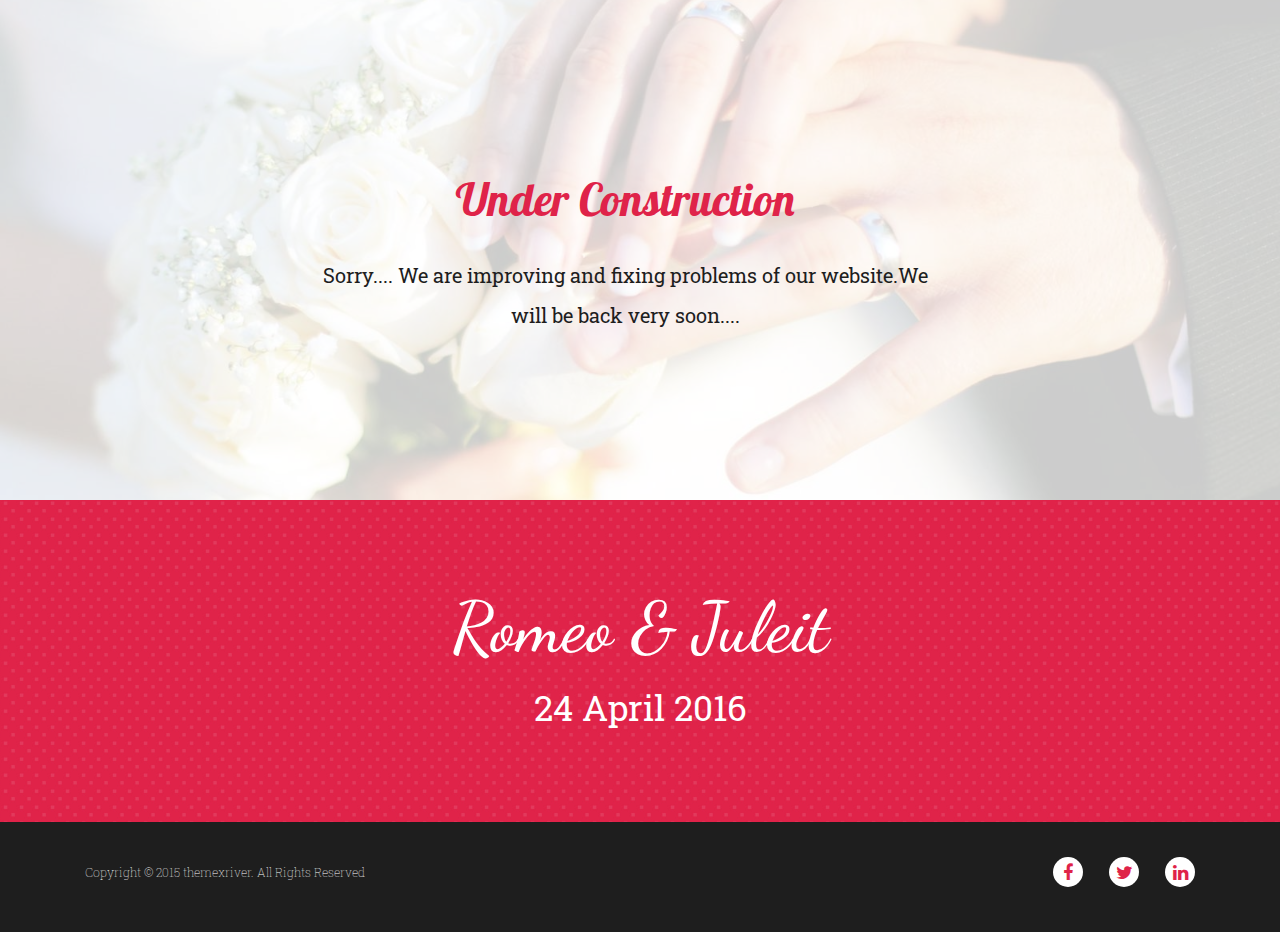
<file: under-construction.html>
<!DOCTYPE html>
<html lang="en">

<!-- Mirrored from html.themexriver.com/true-love/style-1/under-construction.html by HTTrack Website Copier/3.x [XR&CO'2014], Mon, 28 Mar 2022 09:15:03 GMT -->
<head>
    <meta charset="utf-8">
    <meta http-equiv="X-UA-Compatible" content="IE=edge">
    <meta name="viewport" content="width=device-width, initial-scale=1">
    <meta name="description" content="html template">
    <meta name="keyword" content="your keyword goes to here">
    <meta name="author" content="themexriver">
    <title>True-Love-Bootstrap Wedding Template</title>
    <link href="images/favicon.png" rel="icon">
    <link href="font-awesome/css/font-awesome.min.css" rel="stylesheet">
    <link href='https://fonts.googleapis.com/css?family=Lobster' rel='stylesheet' type='text/css'>
    <link href='https://fonts.googleapis.com/css?family=Roboto+Slab:400,300' rel='stylesheet' type='text/css'>
    <link href='https://fonts.googleapis.com/css?family=Dancing+Script:700' rel='stylesheet' type='text/css'>
    <link href="css/bootstrap.min.css" rel="stylesheet">
    <link href="css/under-construction.css" rel="stylesheet">

    <!-- HTML5 shim and Respond.js for IE8 support of HTML5 elements and media queries -->
    <!--[if lt IE 9]>
    <script src="https://oss.maxcdn.com/html5shiv/3.7.2/html5shiv.min.js"></script>
    <script src="https://oss.maxcdn.com/respond/1.4.2/respond.min.js"></script>
    <![endif]-->
</head>

<body id="under-construction">
    <header>
        <div class="banar">
            <div class="overlay"></div>
            <div class="row">
                <div class="col col-sm-6 col-sm-offset-3 banar-title">
                    <h1>Under Construction</h1>
                    <p>Sorry.... We are improving and fixing problems of our website.We will be back very soon....</p>
                </div>
            </div>
        </div>
    </header>  <!-- end of header -->

    <footer>
        <div class="row">
            <h2>Romeo &amp; Juleit</h2>
            <span class="date">24 April 2016 </span>
        </div>

        <div class="row">
            <div class="container">
                <div class="col col-sm-6">
                    <p>Copyright &copy; 2015 themexriver. All Rights Reserved</p>
                </div>
                <div class="col col-sm-6">
                    <ul>
                        <li><a href="#"><i class="fa fa-facebook"></i></a></li>
                        <li><a href="#"><i class="fa fa-twitter"></i></a></li>
                        <li><a href="#"><i class="fa fa-linkedin"></i></a></li>
                    </ul>
                </div>
            </div>
        </div>
    </footer> <!-- end of footer -->

    <script src="js/jquery-1.11.3.min.js"></script>
    <script src="js/bootstrap.min.js"></script>
</body>

<!-- Mirrored from html.themexriver.com/true-love/style-1/under-construction.html by HTTrack Website Copier/3.x [XR&CO'2014], Mon, 28 Mar 2022 09:15:03 GMT -->
</html>
</file>
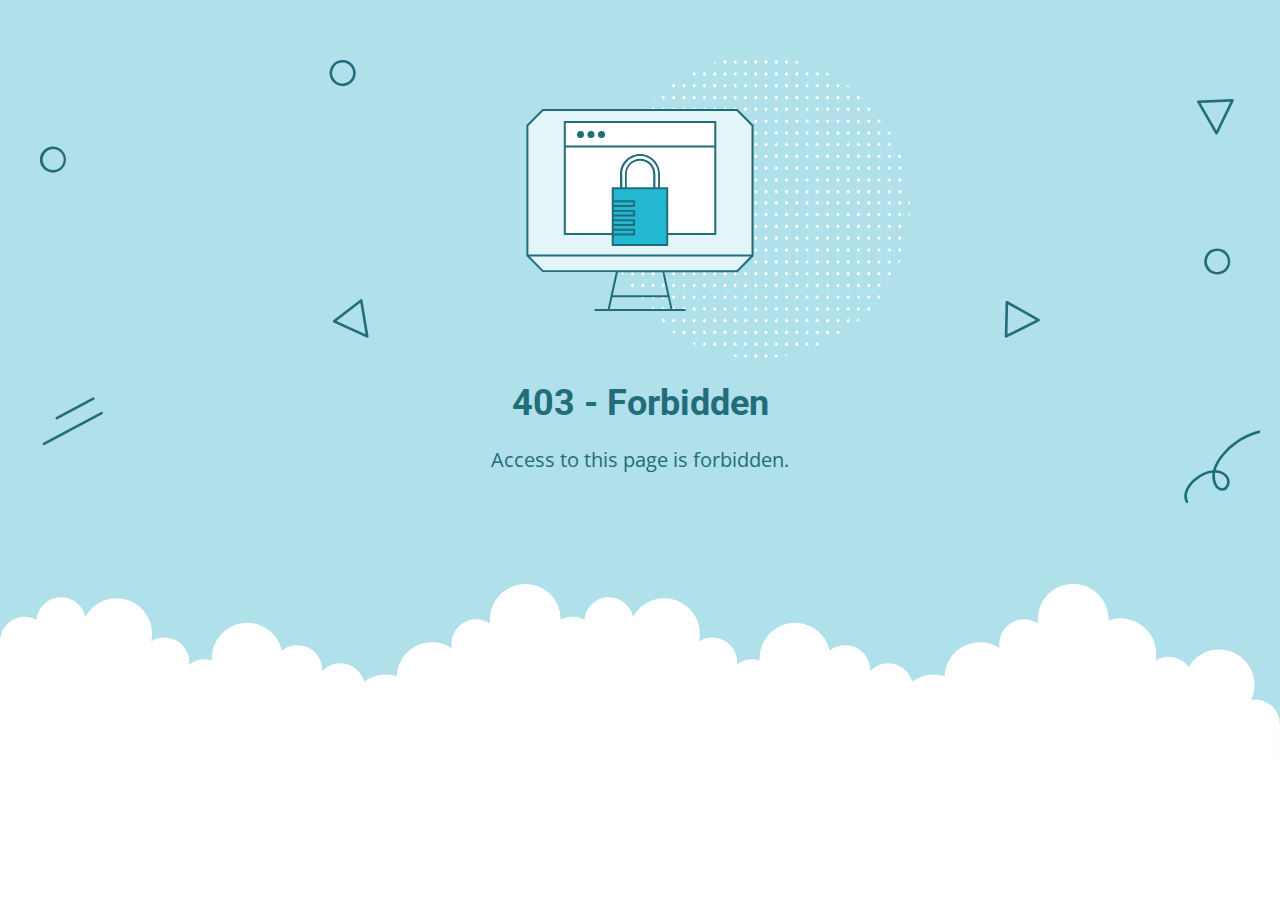
<file: css/AjaxLoader.html>
<!DOCTYPE html>
<html lang="en">
<head>
    <meta charset="utf-8" />
    <meta name="viewport" content="width=device-width, initial-scale=1.0">
    <title>403 - Forbidden</title>
    <link href="https://fonts.googleapis.com/css?family=Open+Sans:400,700%7CRoboto:400,700" rel="stylesheet">
<style>
    * {
        box-sizing: border-box;
        -moz-box-sizing: border-box;
        -webkit-tap-highlight-color: transparent;
    }
    body {
        margin: 0;
        padding: 0;
        height: 100%;
        -webkit-text-size-adjust: 100%;
    }
    .fit-wide {
        position: relative;
        overflow: hidden;
        max-width: 1240px;
        margin: 0 auto;
        padding-top: 60px;
        padding-bottom: 60px;
        padding-left: 20px;
        padding-right: 20px;
    }
    .background-wrap { position: relative; }
    .background-wrap.cloud-blue { background-color: #b0e0e9; }
    .background-wrap.white { background-color: #fff; }
    .title { 
        position: relative; 
        text-align: center;
        margin: 20px auto 10px;
    }
    .title--regular { font-family: 'Roboto', Arial, sans-serif; }
    .title--size-large { font-size: 36px; line-height: 46px; }
    .title--size-semimedium { font-size: 20px; line-height: 28px; }
    .title--weight-normal { font-weight: 400; }
    .title--weight-bold { font-weight: 700; }
    .title--subtitle { 
        padding-bottom: 40px; 
        font-family: 'Open Sans', Arial ,sans-serif; 
        text-align: center;
    }
    .error h1,
    .error p { color: #226d7a; }
    .error--bg__cover {
        position: absolute;
        width: 100%;
    }
    .error--shape__clouds svg {
        display: block;
    }
    .abstract-half-dot--circle {
        z-index: 0;
        position: absolute;
        left: 15em;
        right: 0;
        width: 300px;
        height: 300px;
        margin: 0 auto;
    }
    .icon-graphic {
        z-index: 1;
        position: relative;
        width: 300px;
        height: 300px;
        margin: 0 auto;
    }
    @media screen and (max-width: 767px) {
        .error--bg__cover { display: none; }
        .abstract-half-dot--circle { left: 0; }
    }
</style>
</head>
<body>
    <div id="container">
        <section class="error content background-wrap cloud-blue">
            <div class="fit-wide">
                <div class="error--bg__cover">
                    <svg id="bb70dc41-31d3-430f-a666-fda9b093edf1" data-name="Layer 1" xmlns="http://www.w3.org/2000/svg" viewBox="0 0 948.879 339.018"><title>bg_error_lines</title><path d="M231.605,20a9.971,9.971,0,0,1-7.251-3.106h0A10.012,10.012,0,1,1,231.605,20ZM231.6,2a8,8,0,0,0-5.8,13.507h0A8,8,0,1,0,231.6,2Z" transform="translate(0 -0.005)" fill="#226d7a"/><path d="M10.006,86.2l-.26,0a10.02,10.02,0,1,1,.26,0Zm-.011-18a8.037,8.037,0,1,0,.208,0C10.134,68.2,10.064,68.2,9.995,68.2Z" transform="translate(0 -0.005)" fill="#226d7a"/><path d="M901.007,164.2q-.13,0-.261,0a10.019,10.019,0,1,1,.261,0Zm-.012-18a8,8,0,0,0-5.794,13.511h0a8,8,0,1,0,6-13.508C901.134,146.2,901.064,146.2,901,146.2Z" transform="translate(0 -0.005)" fill="#226d7a"/><path d="M250.416,212.509a1.014,1.014,0,0,1-.417-.091L224.634,200.8a1,1,0,0,1-.191-1.7L245.2,183.2a1,1,0,0,1,1.594.629l4.607,27.517a1,1,0,0,1-.986,1.165Zm-23.437-12.836,22.139,10.141L245.1,185.8Z" transform="translate(0 -0.005)" fill="#226d7a"/><path d="M739.316,212.525a1,1,0,0,1-1-1.021l.571-26.14a1,1,0,0,1,1.487-.851L764.73,198.12a1,1,0,0,1-.038,1.767l-24.926,12.532A1,1,0,0,1,739.316,212.525Zm1.535-25.456-.5,22.817,21.756-10.94Z" transform="translate(0 -0.005)" fill="#226d7a"/><path d="M900.389,57.039a1,1,0,0,1-.866-.5l-14-24.135a1,1,0,0,1,.827-1.5l26.128-.989a1.02,1.02,0,0,1,.875.452,1,1,0,0,1,.064.982L901.289,56.474a1,1,0,0,1-.862.565Zm-12.3-24.2,12.216,21.066L910.9,31.977Z" transform="translate(0 -0.005)" fill="#226d7a"/><path d="M12.87,275.027a1,1,0,0,1-.473-1.882l27.929-14.914A1,1,0,1,1,41.269,260L13.34,274.909A1,1,0,0,1,12.87,275.027Z" transform="translate(0 -0.005)" fill="#226d7a"/><path d="M3.022,294.787A1,1,0,0,1,2.55,292.9L46.7,269.328a1,1,0,0,1,.942,1.764L3.492,294.669A1,1,0,0,1,3.022,294.787Z" transform="translate(0 -0.005)" fill="#226d7a"/><path d="M877.689,339.023a1,1,0,0,1-.883-.529c-3.192-5.987.77-13.269,6.112-17.829,4.788-4.086,9.927-6.423,14.763-6.767,1.568-6.323,5.923-11.65,8.308-14.2,11.746-12.542,27.445-18.876,42.022-16.939a1,1,0,1,1-.264,1.982c-13.92-1.85-28.991,4.25-40.3,16.324-2.183,2.332-6.145,7.152-7.7,12.808.331.016.66.043.987.079,3.41.379,7.617,2.214,9.193,6.228a7.691,7.691,0,0,1-.846,6.881,5.421,5.421,0,0,1-4.372,2.574h-.086c-3.283,0-5.743-3.046-6.731-6.089a16.766,16.766,0,0,1-.613-7.609c-4.252.444-8.785,2.594-13.065,6.246-4.58,3.91-8.3,10.386-5.646,15.367a1,1,0,0,1-.882,1.47Zm21.626-23.164a14.936,14.936,0,0,0,.482,7.073c.744,2.291,2.555,4.725,4.883,4.7a3.488,3.488,0,0,0,2.742-1.687,5.715,5.715,0,0,0,.646-5.038c-1.251-3.185-4.721-4.655-7.551-4.97Q899.921,315.876,899.315,315.859Z" transform="translate(0 -0.005)" fill="#1e6d7a"/></svg>
                </div>
                <div>
                    <div class="abstract-half-dot--circle">
                        <svg id="a57f7293-9654-4013-9c82-7cad22fc3689" data-name="Layer 1" xmlns="http://www.w3.org/2000/svg" viewBox="0 0 300 298.181"><title>circle_dots</title><polygon points="145.742 133.848 147.581 131.734 145.742 129.621 143.904 131.734 145.742 133.848" fill="#fff"/><polygon points="145.742 122.041 147.581 119.928 145.742 117.814 143.904 119.928 145.742 122.041" fill="#fff"/><polygon points="145.742 110.235 147.581 108.122 145.742 106.008 143.904 108.122 145.742 110.235" fill="#fff"/><polygon points="145.742 98.429 147.581 96.316 145.742 94.202 143.904 96.316 145.742 98.429" fill="#fff"/><polygon points="145.742 86.624 147.581 84.51 145.742 82.396 143.904 84.51 145.742 86.624" fill="#fff"/><polygon points="156.015 129.621 154.177 131.734 156.015 133.848 157.854 131.734 156.015 129.621" fill="#fff"/><polygon points="156.015 117.814 154.177 119.928 156.015 122.041 157.854 119.928 156.015 117.814" fill="#fff"/><polygon points="156.015 106.008 154.177 108.122 156.015 110.235 157.854 108.122 156.015 106.008" fill="#fff"/><polygon points="156.015 94.202 154.177 96.316 156.015 98.429 157.854 96.316 156.015 94.202" fill="#fff"/><polygon points="156.015 82.396 154.177 84.51 156.015 86.624 157.854 84.51 156.015 82.396" fill="#fff"/><polygon points="166.288 129.621 164.45 131.734 166.288 133.848 168.13 131.734 166.288 129.621" fill="#fff"/><polygon points="166.288 117.814 164.45 119.928 166.288 122.041 168.13 119.928 166.288 117.814" fill="#fff"/><polygon points="166.288 106.008 164.45 108.122 166.288 110.235 168.13 108.122 166.288 106.008" fill="#fff"/><polygon points="166.288 94.202 164.45 96.316 166.288 98.429 168.13 96.316 166.288 94.202" fill="#fff"/><polygon points="168.128 84.51 166.288 82.396 164.45 84.51 166.288 86.624 168.128 84.51" fill="#fff"/><polygon points="176.563 129.621 174.724 131.734 176.563 133.848 178.401 131.734 176.563 129.621" fill="#fff"/><polygon points="176.563 117.814 174.724 119.928 176.563 122.041 178.401 119.928 176.563 117.814" fill="#fff"/><polygon points="176.563 106.008 174.724 108.122 176.563 110.235 178.401 108.122 176.563 106.008" fill="#fff"/><polygon points="176.563 94.202 174.724 96.316 176.563 98.429 178.401 96.316 176.563 94.202" fill="#fff"/><polygon points="176.563 82.396 174.724 84.51 176.563 86.624 178.401 84.51 176.563 82.396" fill="#fff"/><polygon points="186.835 129.621 184.997 131.734 186.835 133.848 188.674 131.734 186.835 129.621" fill="#fff"/><polygon points="186.835 117.814 184.997 119.928 186.835 122.041 188.674 119.928 186.835 117.814" fill="#fff"/><polygon points="186.835 106.008 184.997 108.122 186.835 110.235 188.674 108.122 186.835 106.008" fill="#fff"/><polygon points="186.835 94.202 184.997 96.316 186.835 98.429 188.674 96.316 186.835 94.202" fill="#fff"/><polygon points="186.835 82.396 184.997 84.51 186.835 86.624 188.674 84.51 186.835 82.396" fill="#fff"/><polygon points="197.11 129.621 195.268 131.734 197.11 133.848 198.948 131.734 197.11 129.621" fill="#fff"/><polygon points="197.11 117.814 195.268 119.928 197.11 122.041 198.948 119.928 197.11 117.814" fill="#fff"/><polygon points="197.11 106.008 195.268 108.122 197.11 110.235 198.948 108.122 197.11 106.008" fill="#fff"/><polygon points="197.11 94.202 195.268 96.316 197.11 98.429 198.948 96.316 197.11 94.202" fill="#fff"/><polygon points="197.11 82.396 195.27 84.51 197.11 86.624 198.948 84.51 197.11 82.396" fill="#fff"/><polygon points="207.383 129.621 205.545 131.734 207.383 133.848 209.221 131.734 207.383 129.621" fill="#fff"/><polygon points="207.383 117.814 205.545 119.928 207.383 122.041 209.221 119.928 207.383 117.814" fill="#fff"/><polygon points="207.383 106.008 205.545 108.122 207.383 110.235 209.221 108.122 207.383 106.008" fill="#fff"/><polygon points="207.383 94.202 205.545 96.316 207.383 98.429 209.221 96.316 207.383 94.202" fill="#fff"/><polygon points="207.383 82.396 205.545 84.51 207.383 86.624 209.221 84.51 207.383 82.396" fill="#fff"/><polygon points="217.656 129.621 215.817 131.734 217.656 133.848 219.497 131.734 217.656 129.621" fill="#fff"/><polygon points="217.656 117.814 215.817 119.928 217.656 122.041 219.497 119.928 217.656 117.814" fill="#fff"/><polygon points="217.656 106.008 215.817 108.122 217.656 110.235 219.497 108.122 217.656 106.008" fill="#fff"/><polygon points="217.656 94.202 215.817 96.316 217.656 98.429 219.497 96.316 217.656 94.202" fill="#fff"/><polygon points="219.496 84.51 217.656 82.396 215.817 84.51 217.656 86.624 219.496 84.51" fill="#fff"/><polygon points="227.93 129.621 226.092 131.734 227.93 133.848 229.769 131.734 227.93 129.621" fill="#fff"/><polygon points="227.93 117.814 226.092 119.928 227.93 122.041 229.769 119.928 227.93 117.814" fill="#fff"/><polygon points="227.93 106.008 226.092 108.122 227.93 110.235 229.769 108.122 227.93 106.008" fill="#fff"/><polygon points="227.93 94.202 226.092 96.316 227.93 98.429 229.769 96.316 227.93 94.202" fill="#fff"/><polygon points="227.93 82.396 226.092 84.51 227.93 86.624 229.769 84.51 227.93 82.396" fill="#fff"/><polygon points="238.203 129.621 236.365 131.734 238.203 133.848 240.042 131.734 238.203 129.621" fill="#fff"/><polygon points="238.203 117.814 236.365 119.928 238.203 122.041 240.042 119.928 238.203 117.814" fill="#fff"/><polygon points="238.203 106.008 236.365 108.122 238.203 110.235 240.042 108.122 238.203 106.008" fill="#fff"/><polygon points="238.203 94.202 236.365 96.316 238.203 98.429 240.042 96.316 238.203 94.202" fill="#fff"/><polygon points="238.203 82.396 236.365 84.51 238.203 86.624 240.042 84.51 238.203 82.396" fill="#fff"/><polygon points="248.478 133.848 250.316 131.734 248.478 129.621 246.636 131.734 248.478 133.848" fill="#fff"/><polygon points="248.478 122.041 250.316 119.928 248.478 117.814 246.636 119.928 248.478 122.041" fill="#fff"/><polygon points="248.478 110.235 250.316 108.122 248.478 106.008 246.636 108.122 248.478 110.235" fill="#fff"/><polygon points="248.478 98.429 250.316 96.316 248.478 94.202 246.636 96.316 248.478 98.429" fill="#fff"/><polygon points="246.638 84.51 248.478 86.624 250.316 84.51 248.478 82.396 246.638 84.51" fill="#fff"/><polygon points="258.751 129.621 256.912 131.734 258.751 133.848 260.589 131.734 258.751 129.621" fill="#fff"/><polygon points="258.751 117.814 256.912 119.928 258.751 122.041 260.589 119.928 258.751 117.814" fill="#fff"/><polygon points="258.751 106.008 256.912 108.122 258.751 110.235 260.589 108.122 258.751 106.008" fill="#fff"/><polygon points="258.751 94.202 256.912 96.316 258.751 98.429 260.589 96.316 258.751 94.202" fill="#fff"/><polygon points="258.751 82.396 256.912 84.51 258.751 86.624 260.589 84.51 258.751 82.396" fill="#fff"/><polygon points="269.023 129.621 267.185 131.734 269.023 133.848 270.865 131.734 269.023 129.621" fill="#fff"/><polygon points="269.023 117.814 267.185 119.928 269.023 122.041 270.865 119.928 269.023 117.814" fill="#fff"/><polygon points="269.023 106.008 267.185 108.122 269.023 110.235 270.865 108.122 269.023 106.008" fill="#fff"/><polygon points="269.023 94.202 267.185 96.316 269.023 98.429 270.865 96.316 269.023 94.202" fill="#fff"/><polygon points="270.863 84.51 269.023 82.396 267.185 84.51 269.023 86.624 270.863 84.51" fill="#fff"/><polygon points="145.742 75.064 147.581 72.95 145.742 70.837 143.904 72.95 145.742 75.064" fill="#fff"/><polygon points="145.742 63.258 147.581 61.144 145.742 59.031 143.904 61.144 145.742 63.258" fill="#fff"/><polygon points="145.742 51.452 147.581 49.338 145.742 47.225 143.904 49.338 145.742 51.452" fill="#fff"/><polygon points="145.742 39.646 147.581 37.532 145.742 35.419 143.904 37.532 145.742 39.646" fill="#fff"/><polygon points="145.742 27.84 147.581 25.726 145.742 23.612 143.904 25.726 145.742 27.84" fill="#fff"/><polygon points="147.581 13.92 145.742 11.806 143.904 13.92 145.742 16.033 147.581 13.92" fill="#fff"/><polygon points="143.904 2.114 145.742 4.227 147.581 2.114 145.742 0 143.904 2.114" fill="#fff"/><polygon points="156.015 70.837 154.177 72.95 156.015 75.064 157.854 72.95 156.015 70.837" fill="#fff"/><polygon points="156.015 59.031 154.177 61.144 156.015 63.258 157.854 61.144 156.015 59.031" fill="#fff"/><polygon points="156.015 47.225 154.177 49.338 156.015 51.452 157.854 49.338 156.015 47.225" fill="#fff"/><polygon points="156.015 35.419 154.177 37.532 156.015 39.646 157.854 37.532 156.015 35.419" fill="#fff"/><polygon points="156.015 23.612 154.177 25.726 156.015 27.84 157.854 25.726 156.015 23.612" fill="#fff"/><polygon points="156.015 11.806 154.177 13.92 156.015 16.033 157.854 13.92 156.015 11.806" fill="#fff"/><polygon points="156.015 0 154.177 2.114 156.015 4.227 157.854 2.114 156.015 0" fill="#fff"/><polygon points="166.288 70.837 164.45 72.95 166.288 75.064 168.13 72.95 166.288 70.837" fill="#fff"/><polygon points="166.288 59.031 164.45 61.144 166.288 63.258 168.13 61.144 166.288 59.031" fill="#fff"/><polygon points="166.288 47.225 164.45 49.338 166.288 51.452 168.13 49.338 166.288 47.225" fill="#fff"/><polygon points="166.288 35.419 164.45 37.532 166.288 39.646 168.13 37.532 166.288 35.419" fill="#fff"/><polygon points="166.288 23.612 164.45 25.726 166.288 27.84 168.13 25.726 166.288 23.612" fill="#fff"/><polygon points="166.288 11.806 164.45 13.92 166.288 16.033 168.13 13.92 166.288 11.806" fill="#fff"/><polygon points="166.288 0 164.45 2.114 166.288 4.227 168.13 2.114 166.288 0" fill="#fff"/><polygon points="176.563 70.837 174.724 72.95 176.563 75.064 178.401 72.95 176.563 70.837" fill="#fff"/><polygon points="176.563 59.031 174.724 61.144 176.563 63.258 178.401 61.144 176.563 59.031" fill="#fff"/><polygon points="176.563 47.225 174.724 49.338 176.563 51.452 178.401 49.338 176.563 47.225" fill="#fff"/><polygon points="176.563 35.419 174.724 37.532 176.563 39.646 178.401 37.532 176.563 35.419" fill="#fff"/><polygon points="176.563 23.612 174.724 25.726 176.563 27.84 178.401 25.726 176.563 23.612" fill="#fff"/><polygon points="176.563 11.806 174.724 13.92 176.563 16.033 178.401 13.92 176.563 11.806" fill="#fff"/><polygon points="176.563 0 174.724 2.114 176.563 4.227 178.401 2.114 176.563 0" fill="#fff"/><polygon points="186.835 70.837 184.997 72.95 186.835 75.064 188.674 72.95 186.835 70.837" fill="#fff"/><polygon points="186.835 59.031 184.997 61.144 186.835 63.258 188.674 61.144 186.835 59.031" fill="#fff"/><polygon points="186.835 47.225 184.997 49.338 186.835 51.452 188.674 49.338 186.835 47.225" fill="#fff"/><polygon points="186.835 35.419 184.997 37.532 186.835 39.646 188.674 37.532 186.835 35.419" fill="#fff"/><polygon points="186.835 23.612 184.997 25.726 186.835 27.84 188.674 25.726 186.835 23.612" fill="#fff"/><polygon points="186.835 11.806 184.997 13.92 186.835 16.033 188.674 13.92 186.835 11.806" fill="#fff"/><path d="M186.835,4.227l1.839-2.113-.31-.356c-.826-.225-1.651-.45-2.483-.661L185,2.114Z" fill="#fff"/><polygon points="197.11 70.837 195.268 72.95 197.11 75.064 198.948 72.95 197.11 70.837" fill="#fff"/><polygon points="197.11 59.031 195.268 61.144 197.11 63.258 198.948 61.144 197.11 59.031" fill="#fff"/><polygon points="197.11 47.225 195.268 49.338 197.11 51.452 198.948 49.338 197.11 47.225" fill="#fff"/><polygon points="197.11 35.419 195.268 37.532 197.11 39.646 198.948 37.532 197.11 35.419" fill="#fff"/><polygon points="197.11 23.612 195.268 25.726 197.11 27.84 198.948 25.726 197.11 23.612" fill="#fff"/><polygon points="197.11 11.806 195.268 13.92 197.11 16.033 198.948 13.92 197.11 11.806" fill="#fff"/><polygon points="207.383 70.837 205.545 72.95 207.383 75.064 209.221 72.95 207.383 70.837" fill="#fff"/><polygon points="207.383 59.031 205.545 61.144 207.383 63.258 209.221 61.144 207.383 59.031" fill="#fff"/><polygon points="207.383 47.225 205.545 49.338 207.383 51.452 209.221 49.338 207.383 47.225" fill="#fff"/><polygon points="207.383 35.419 205.545 37.532 207.383 39.646 209.221 37.532 207.383 35.419" fill="#fff"/><polygon points="207.383 23.612 205.545 25.726 207.383 27.84 209.221 25.726 207.383 23.612" fill="#fff"/><polygon points="207.383 11.806 205.545 13.92 207.383 16.033 209.221 13.92 207.383 11.806" fill="#fff"/><polygon points="217.656 70.837 215.817 72.95 217.656 75.064 219.497 72.95 217.656 70.837" fill="#fff"/><polygon points="217.656 59.031 215.817 61.144 217.656 63.258 219.497 61.144 217.656 59.031" fill="#fff"/><polygon points="217.656 47.225 215.817 49.338 217.656 51.452 219.497 49.338 217.656 47.225" fill="#fff"/><polygon points="217.656 35.419 215.817 37.532 217.656 39.646 219.497 37.532 217.656 35.419" fill="#fff"/><polygon points="217.656 23.612 215.817 25.726 217.656 27.84 219.497 25.726 217.656 23.612" fill="#fff"/><path d="M217.656,16.033l1.753-2.011c-.842-.445-1.685-.887-2.535-1.317l-1.057,1.215Z" fill="#fff"/><polygon points="227.93 70.837 226.092 72.95 227.93 75.064 229.769 72.95 227.93 70.837" fill="#fff"/><polygon points="227.93 59.031 226.092 61.144 227.93 63.258 229.769 61.144 227.93 59.031" fill="#fff"/><polygon points="227.93 47.225 226.092 49.338 227.93 51.452 229.769 49.338 227.93 47.225" fill="#fff"/><polygon points="227.93 35.419 226.092 37.532 227.93 39.646 229.769 37.532 227.93 35.419" fill="#fff"/><polygon points="227.93 23.612 226.092 25.726 227.93 27.84 229.769 25.726 227.93 23.612" fill="#fff"/><polygon points="238.203 70.837 236.365 72.95 238.203 75.064 240.042 72.95 238.203 70.837" fill="#fff"/><polygon points="238.203 59.031 236.365 61.144 238.203 63.258 240.042 61.144 238.203 59.031" fill="#fff"/><polygon points="238.203 47.225 236.365 49.338 238.203 51.452 240.042 49.338 238.203 47.225" fill="#fff"/><polygon points="238.203 35.419 236.365 37.532 238.203 39.646 240.042 37.532 238.203 35.419" fill="#fff"/><path d="M236.365,25.726,238.2,27.84l1.084-1.246c-.744-.555-1.5-1.1-2.25-1.641Z" fill="#fff"/><polygon points="248.478 75.064 250.316 72.95 248.478 70.837 246.636 72.95 248.478 75.064" fill="#fff"/><polygon points="248.478 63.258 250.316 61.144 248.478 59.031 246.636 61.144 248.478 63.258" fill="#fff"/><polygon points="250.316 49.338 248.478 47.225 246.636 49.338 248.478 51.452 250.316 49.338" fill="#fff"/><polygon points="246.636 37.532 248.478 39.646 250.316 37.532 248.478 35.419 246.636 37.532" fill="#fff"/><polygon points="258.751 70.837 256.912 72.95 258.751 75.064 260.589 72.95 258.751 70.837" fill="#fff"/><polygon points="258.751 59.031 256.912 61.144 258.751 63.258 260.589 61.144 258.751 59.031" fill="#fff"/><polygon points="258.751 47.225 256.912 49.338 258.751 51.452 260.589 49.338 258.751 47.225" fill="#fff"/><polygon points="269.023 70.837 267.185 72.95 269.023 75.064 270.865 72.95 269.023 70.837" fill="#fff"/><polygon points="269.023 59.031 267.185 61.144 269.023 63.258 270.865 61.144 269.023 59.031" fill="#fff"/><polygon points="279.445 129.621 277.607 131.734 279.445 133.848 281.284 131.734 279.445 129.621" fill="#fff"/><polygon points="279.445 117.814 277.607 119.928 279.445 122.041 281.284 119.928 279.445 117.814" fill="#fff"/><polygon points="279.445 106.008 277.607 108.122 279.445 110.235 281.284 108.122 279.445 106.008" fill="#fff"/><polygon points="279.445 94.202 277.607 96.316 279.445 98.429 281.284 96.316 279.445 94.202" fill="#fff"/><polygon points="279.445 82.396 277.607 84.51 279.445 86.624 281.284 84.51 279.445 82.396" fill="#fff"/><polygon points="289.718 129.621 287.88 131.734 289.718 133.848 291.56 131.734 289.718 129.621" fill="#fff"/><polygon points="289.718 117.814 287.88 119.928 289.718 122.041 291.56 119.928 289.718 117.814" fill="#fff"/><polygon points="289.718 106.008 287.88 108.122 289.718 110.235 291.56 108.122 289.718 106.008" fill="#fff"/><path d="M287.88,96.316l1.838,2.113,1.515-1.739c-.151-.422-.3-.846-.451-1.267L289.718,94.2Z" fill="#fff"/><path d="M299.092,130.656l-.938,1.078,1.192,1.37Q299.229,131.877,299.092,130.656Z" fill="#fff"/><path d="M279.445,75.064l1.241-1.427q-.721-1.278-1.466-2.541l-1.613,1.854Z" fill="#fff"/><polygon points="1.838 129.621 0 131.734 1.838 133.848 3.677 131.734 1.838 129.621" fill="#fff"/><polygon points="1.838 117.814 0 119.928 1.838 122.041 3.677 119.928 1.838 117.814" fill="#fff"/><path d="M1.838,110.235l1.839-2.113-1.534-1.764q-.456,1.6-.876,3.22Z" fill="#fff"/><polygon points="12.113 129.621 10.271 131.734 12.113 133.848 13.951 131.734 12.113 129.621" fill="#fff"/><polygon points="12.113 117.814 10.271 119.928 12.113 122.041 13.951 119.928 12.113 117.814" fill="#fff"/><polygon points="12.113 106.008 10.271 108.122 12.113 110.235 13.951 108.122 12.113 106.008" fill="#fff"/><polygon points="12.113 94.202 10.271 96.316 12.113 98.429 13.951 96.316 12.113 94.202" fill="#fff"/><polygon points="12.113 82.396 10.273 84.51 12.113 86.624 13.951 84.51 12.113 82.396" fill="#fff"/><polygon points="22.533 129.621 20.695 131.734 22.533 133.848 24.371 131.734 22.533 129.621" fill="#fff"/><polygon points="22.533 117.814 20.695 119.928 22.533 122.041 24.371 119.928 22.533 117.814" fill="#fff"/><polygon points="22.533 106.008 20.695 108.122 22.533 110.235 24.371 108.122 22.533 106.008" fill="#fff"/><polygon points="22.533 94.202 20.695 96.316 22.533 98.429 24.371 96.316 22.533 94.202" fill="#fff"/><polygon points="22.533 82.396 20.695 84.51 22.533 86.624 24.371 84.51 22.533 82.396" fill="#fff"/><polygon points="32.808 129.621 30.966 131.734 32.808 133.848 34.646 131.734 32.808 129.621" fill="#fff"/><polygon points="32.808 117.814 30.966 119.928 32.808 122.041 34.646 119.928 32.808 117.814" fill="#fff"/><polygon points="32.808 106.008 30.966 108.122 32.808 110.235 34.646 108.122 32.808 106.008" fill="#fff"/><polygon points="32.808 94.202 30.966 96.316 32.808 98.429 34.646 96.316 32.808 94.202" fill="#fff"/><polygon points="32.808 82.396 30.968 84.51 32.808 86.624 34.646 84.51 32.808 82.396" fill="#fff"/><polygon points="43.08 129.621 41.242 131.734 43.08 133.848 44.919 131.734 43.08 129.621" fill="#fff"/><polygon points="43.08 117.814 41.242 119.928 43.08 122.041 44.919 119.928 43.08 117.814" fill="#fff"/><polygon points="43.08 106.008 41.242 108.122 43.08 110.235 44.919 108.122 43.08 106.008" fill="#fff"/><polygon points="43.08 94.202 41.242 96.316 43.08 98.429 44.919 96.316 43.08 94.202" fill="#fff"/><polygon points="43.08 82.396 41.242 84.51 43.08 86.624 44.919 84.51 43.08 82.396" fill="#fff"/><polygon points="53.353 129.621 51.515 131.734 53.353 133.848 55.195 131.734 53.353 129.621" fill="#fff"/><polygon points="53.353 117.814 51.515 119.928 53.353 122.041 55.195 119.928 53.353 117.814" fill="#fff"/><polygon points="53.353 106.008 51.515 108.122 53.353 110.235 55.195 108.122 53.353 106.008" fill="#fff"/><polygon points="53.353 94.202 51.515 96.316 53.353 98.429 55.195 96.316 53.353 94.202" fill="#fff"/><polygon points="55.193 84.51 53.353 82.396 51.515 84.51 53.353 86.624 55.193 84.51" fill="#fff"/><polygon points="63.628 129.621 61.789 131.734 63.628 133.848 65.466 131.734 63.628 129.621" fill="#fff"/><polygon points="63.628 117.814 61.789 119.928 63.628 122.041 65.466 119.928 63.628 117.814" fill="#fff"/><polygon points="63.628 106.008 61.789 108.122 63.628 110.235 65.466 108.122 63.628 106.008" fill="#fff"/><polygon points="63.628 94.202 61.789 96.316 63.628 98.429 65.466 96.316 63.628 94.202" fill="#fff"/><polygon points="63.628 82.396 61.789 84.51 63.628 86.624 65.466 84.51 63.628 82.396" fill="#fff"/><polygon points="73.901 129.621 72.062 131.734 73.901 133.848 75.739 131.734 73.901 129.621" fill="#fff"/><polygon points="73.901 117.814 72.062 119.928 73.901 122.041 75.739 119.928 73.901 117.814" fill="#fff"/><polygon points="73.901 106.008 72.062 108.122 73.901 110.235 75.739 108.122 73.901 106.008" fill="#fff"/><polygon points="73.901 94.202 72.062 96.316 73.901 98.429 75.739 96.316 73.901 94.202" fill="#fff"/><polygon points="73.901 82.396 72.062 84.51 73.901 86.624 75.739 84.51 73.901 82.396" fill="#fff"/><polygon points="84.174 129.621 82.335 131.734 84.174 133.848 86.015 131.734 84.174 129.621" fill="#fff"/><polygon points="84.174 117.814 82.335 119.928 84.174 122.041 86.015 119.928 84.174 117.814" fill="#fff"/><polygon points="84.174 106.008 82.335 108.122 84.174 110.235 86.015 108.122 84.174 106.008" fill="#fff"/><polygon points="84.174 94.202 82.335 96.316 84.174 98.429 86.015 96.316 84.174 94.202" fill="#fff"/><polygon points="86.014 84.51 84.174 82.396 82.335 84.51 84.174 86.624 86.014 84.51" fill="#fff"/><polygon points="94.448 129.621 92.61 131.734 94.448 133.848 96.286 131.734 94.448 129.621" fill="#fff"/><polygon points="94.448 117.814 92.61 119.928 94.448 122.041 96.286 119.928 94.448 117.814" fill="#fff"/><polygon points="94.448 106.008 92.61 108.122 94.448 110.235 96.286 108.122 94.448 106.008" fill="#fff"/><polygon points="94.448 94.202 92.61 96.316 94.448 98.429 96.286 96.316 94.448 94.202" fill="#fff"/><polygon points="94.448 82.396 92.61 84.51 94.448 86.624 96.286 84.51 94.448 82.396" fill="#fff"/><polygon points="104.721 129.621 102.883 131.734 104.721 133.848 106.559 131.734 104.721 129.621" fill="#fff"/><polygon points="104.721 117.814 102.883 119.928 104.721 122.041 106.559 119.928 104.721 117.814" fill="#fff"/><polygon points="104.721 106.008 102.883 108.122 104.721 110.235 106.559 108.122 104.721 106.008" fill="#fff"/><polygon points="104.721 94.202 102.883 96.316 104.721 98.429 106.559 96.316 104.721 94.202" fill="#fff"/><polygon points="104.721 82.396 102.883 84.51 104.721 86.624 106.559 84.51 104.721 82.396" fill="#fff"/><polygon points="114.996 129.621 113.154 131.734 114.996 133.848 116.834 131.734 114.996 129.621" fill="#fff"/><polygon points="114.996 117.814 113.154 119.928 114.996 122.041 116.834 119.928 114.996 117.814" fill="#fff"/><polygon points="114.996 106.008 113.154 108.122 114.996 110.235 116.834 108.122 114.996 106.008" fill="#fff"/><polygon points="114.996 94.202 113.154 96.316 114.996 98.429 116.834 96.316 114.996 94.202" fill="#fff"/><polygon points="114.996 82.396 113.156 84.51 114.996 86.624 116.834 84.51 114.996 82.396" fill="#fff"/><polygon points="125.268 133.848 127.107 131.734 125.268 129.621 123.43 131.734 125.268 133.848" fill="#fff"/><polygon points="125.268 122.041 127.107 119.928 125.268 117.814 123.43 119.928 125.268 122.041" fill="#fff"/><polygon points="125.268 110.235 127.107 108.122 125.268 106.008 123.43 108.122 125.268 110.235" fill="#fff"/><polygon points="125.268 98.429 127.107 96.316 125.268 94.202 123.43 96.316 125.268 98.429" fill="#fff"/><polygon points="125.268 86.624 127.107 84.51 125.268 82.396 123.43 84.51 125.268 86.624" fill="#fff"/><polygon points="135.541 133.848 137.383 131.734 135.541 129.621 133.703 131.734 135.541 133.848" fill="#fff"/><polygon points="135.541 122.041 137.383 119.928 135.541 117.814 133.703 119.928 135.541 122.041" fill="#fff"/><polygon points="135.541 110.235 137.383 108.122 135.541 106.008 133.703 108.122 135.541 110.235" fill="#fff"/><polygon points="135.541 98.429 137.383 96.316 135.541 94.202 133.703 96.316 135.541 98.429" fill="#fff"/><polygon points="135.541 86.624 137.381 84.51 135.541 82.396 133.703 84.51 135.541 86.624" fill="#fff"/><polygon points="22.533 70.837 20.695 72.95 22.533 75.064 24.371 72.95 22.533 70.837" fill="#fff"/><path d="M22.533,63.258l1.838-2.114-.387-.445c-.55.779-1.1,1.559-1.634,2.349Z" fill="#fff"/><polygon points="32.808 70.837 30.966 72.95 32.808 75.064 34.646 72.95 32.808 70.837" fill="#fff"/><polygon points="32.808 59.031 30.966 61.144 32.808 63.258 34.646 61.144 32.808 59.031" fill="#fff"/><path d="M32.808,51.452l1.838-2.114-.9-1.037c-.616.7-1.222,1.416-1.825,2.132Z" fill="#fff"/><polygon points="43.08 70.837 41.242 72.95 43.08 75.064 44.919 72.95 43.08 70.837" fill="#fff"/><polygon points="43.08 59.031 41.242 61.144 43.08 63.258 44.919 61.144 43.08 59.031" fill="#fff"/><polygon points="43.08 47.225 41.242 49.338 43.08 51.452 44.919 49.338 43.08 47.225" fill="#fff"/><path d="M43.08,39.646l1.839-2.114-.342-.393q-1.016.947-2.015,1.911Z" fill="#fff"/><polygon points="53.353 70.837 51.515 72.95 53.353 75.064 55.195 72.95 53.353 70.837" fill="#fff"/><polygon points="53.353 59.031 51.515 61.144 53.353 63.258 55.195 61.144 53.353 59.031" fill="#fff"/><polygon points="53.353 47.225 51.515 49.338 53.353 51.452 55.195 49.338 53.353 47.225" fill="#fff"/><polygon points="53.353 35.419 51.515 37.532 53.353 39.646 55.195 37.532 53.353 35.419" fill="#fff"/><polygon points="63.628 70.837 61.789 72.95 63.628 75.064 65.466 72.95 63.628 70.837" fill="#fff"/><polygon points="63.628 59.031 61.789 61.144 63.628 63.258 65.466 61.144 63.628 59.031" fill="#fff"/><polygon points="63.628 47.225 61.789 49.338 63.628 51.452 65.466 49.338 63.628 47.225" fill="#fff"/><polygon points="63.628 35.419 61.789 37.532 63.628 39.646 65.466 37.532 63.628 35.419" fill="#fff"/><polygon points="63.628 23.612 61.789 25.726 63.628 27.84 65.466 25.726 63.628 23.612" fill="#fff"/><polygon points="73.901 70.837 72.062 72.95 73.901 75.064 75.739 72.95 73.901 70.837" fill="#fff"/><polygon points="73.901 59.031 72.062 61.144 73.901 63.258 75.739 61.144 73.901 59.031" fill="#fff"/><polygon points="73.901 47.225 72.062 49.338 73.901 51.452 75.739 49.338 73.901 47.225" fill="#fff"/><polygon points="73.901 35.419 72.062 37.532 73.901 39.646 75.739 37.532 73.901 35.419" fill="#fff"/><polygon points="73.901 23.612 72.062 25.726 73.901 27.84 75.739 25.726 73.901 23.612" fill="#fff"/><path d="M73.9,16.033l.476-.547c-.214.119-.429.237-.642.357Z" fill="#fff"/><polygon points="84.174 70.837 82.335 72.95 84.174 75.064 86.015 72.95 84.174 70.837" fill="#fff"/><polygon points="84.174 59.031 82.335 61.144 84.174 63.258 86.015 61.144 84.174 59.031" fill="#fff"/><polygon points="84.174 47.225 82.335 49.338 84.174 51.452 86.015 49.338 84.174 47.225" fill="#fff"/><polygon points="84.174 35.419 82.335 37.532 84.174 39.646 86.015 37.532 84.174 35.419" fill="#fff"/><polygon points="84.174 23.612 82.335 25.726 84.174 27.84 86.015 25.726 84.174 23.612" fill="#fff"/><polygon points="84.174 11.806 82.335 13.92 84.174 16.033 86.015 13.92 84.174 11.806" fill="#fff"/><polygon points="94.448 70.837 92.61 72.95 94.448 75.064 96.286 72.95 94.448 70.837" fill="#fff"/><polygon points="94.448 59.031 92.61 61.144 94.448 63.258 96.286 61.144 94.448 59.031" fill="#fff"/><polygon points="94.448 47.225 92.61 49.338 94.448 51.452 96.286 49.338 94.448 47.225" fill="#fff"/><polygon points="94.448 35.419 92.61 37.532 94.448 39.646 96.286 37.532 94.448 35.419" fill="#fff"/><polygon points="94.448 23.612 92.61 25.726 94.448 27.84 96.286 25.726 94.448 23.612" fill="#fff"/><polygon points="94.448 11.806 92.61 13.92 94.448 16.033 96.286 13.92 94.448 11.806" fill="#fff"/><polygon points="104.721 70.837 102.883 72.95 104.721 75.064 106.559 72.95 104.721 70.837" fill="#fff"/><polygon points="104.721 59.031 102.883 61.144 104.721 63.258 106.559 61.144 104.721 59.031" fill="#fff"/><polygon points="104.721 47.225 102.883 49.338 104.721 51.452 106.559 49.338 104.721 47.225" fill="#fff"/><polygon points="104.721 35.419 102.883 37.532 104.721 39.646 106.559 37.532 104.721 35.419" fill="#fff"/><polygon points="104.721 23.612 102.883 25.726 104.721 27.84 106.559 25.726 104.721 23.612" fill="#fff"/><polygon points="104.721 11.806 102.883 13.92 104.721 16.033 106.559 13.92 104.721 11.806" fill="#fff"/><path d="M104.721,4.227l1.759-2.022c-.937.266-1.868.545-2.8.828Z" fill="#fff"/><polygon points="114.996 70.837 113.154 72.95 114.996 75.064 116.834 72.95 114.996 70.837" fill="#fff"/><polygon points="114.996 59.031 113.154 61.144 114.996 63.258 116.834 61.144 114.996 59.031" fill="#fff"/><polygon points="114.996 47.225 113.154 49.338 114.996 51.452 116.834 49.338 114.996 47.225" fill="#fff"/><polygon points="114.996 35.419 113.154 37.532 114.996 39.646 116.834 37.532 114.996 35.419" fill="#fff"/><polygon points="114.996 23.612 113.154 25.726 114.996 27.84 116.834 25.726 114.996 23.612" fill="#fff"/><polygon points="114.996 11.806 113.154 13.92 114.996 16.033 116.834 13.92 114.996 11.806" fill="#fff"/><path d="M113.154,2.114,115,4.227l1.838-2.113-1.8-2.066-.1.023Z" fill="#fff"/><polygon points="125.268 75.064 127.107 72.95 125.268 70.837 123.43 72.95 125.268 75.064" fill="#fff"/><polygon points="125.268 63.258 127.107 61.144 125.268 59.031 123.43 61.144 125.268 63.258" fill="#fff"/><polygon points="125.268 51.452 127.107 49.338 125.268 47.225 123.43 49.338 125.268 51.452" fill="#fff"/><polygon points="125.268 39.646 127.107 37.532 125.268 35.419 123.43 37.532 125.268 39.646" fill="#fff"/><polygon points="125.268 27.84 127.107 25.726 125.268 23.612 123.43 25.726 125.268 27.84" fill="#fff"/><polygon points="125.268 16.033 127.107 13.92 125.268 11.806 123.43 13.92 125.268 16.033" fill="#fff"/><polygon points="127.107 2.114 125.268 0 123.43 2.114 125.268 4.227 127.107 2.114" fill="#fff"/><polygon points="135.541 75.064 137.383 72.95 135.541 70.837 133.703 72.95 135.541 75.064" fill="#fff"/><polygon points="135.541 63.258 137.383 61.144 135.541 59.031 133.703 61.144 135.541 63.258" fill="#fff"/><polygon points="135.541 51.452 137.383 49.338 135.541 47.225 133.703 49.338 135.541 51.452" fill="#fff"/><polygon points="135.541 39.646 137.383 37.532 135.541 35.419 133.703 37.532 135.541 39.646" fill="#fff"/><polygon points="135.541 27.84 137.383 25.726 135.541 23.612 133.703 25.726 135.541 27.84" fill="#fff"/><polygon points="135.541 16.033 137.383 13.92 135.541 11.806 133.703 13.92 135.541 16.033" fill="#fff"/><polygon points="137.383 2.114 135.541 0 133.703 2.114 135.541 4.227 137.383 2.114" fill="#fff"/><polygon points="145.742 286.348 147.581 284.234 145.742 282.121 143.904 284.234 145.742 286.348" fill="#fff"/><polygon points="145.742 274.542 147.581 272.428 145.742 270.315 143.904 272.428 145.742 274.542" fill="#fff"/><polygon points="145.742 262.736 147.581 260.622 145.742 258.509 143.904 260.622 145.742 262.736" fill="#fff"/><polygon points="145.742 250.929 147.581 248.815 145.742 246.702 143.904 248.815 145.742 250.929" fill="#fff"/><polygon points="145.742 239.123 147.581 237.01 145.742 234.896 143.904 237.01 145.742 239.123" fill="#fff"/><polygon points="154.177 284.234 156.015 286.348 157.854 284.234 156.015 282.121 154.177 284.234" fill="#fff"/><polygon points="156.015 270.315 154.177 272.428 156.015 274.542 157.854 272.428 156.015 270.315" fill="#fff"/><polygon points="156.015 258.509 154.177 260.622 156.015 262.736 157.854 260.622 156.015 258.509" fill="#fff"/><polygon points="156.015 246.702 154.177 248.815 156.015 250.929 157.854 248.815 156.015 246.702" fill="#fff"/><polygon points="156.015 234.896 154.177 237.01 156.015 239.123 157.854 237.01 156.015 234.896" fill="#fff"/><polygon points="164.45 284.234 166.288 286.348 168.13 284.234 166.288 282.121 164.45 284.234" fill="#fff"/><polygon points="166.288 270.315 164.45 272.428 166.288 274.542 168.13 272.428 166.288 270.315" fill="#fff"/><polygon points="166.288 258.509 164.45 260.622 166.288 262.736 168.13 260.622 166.288 258.509" fill="#fff"/><polygon points="166.288 246.702 164.45 248.815 166.288 250.929 168.13 248.815 166.288 246.702" fill="#fff"/><polygon points="166.288 234.896 164.45 237.01 166.288 239.123 168.13 237.01 166.288 234.896" fill="#fff"/><polygon points="174.724 284.234 176.563 286.348 178.401 284.234 176.563 282.121 174.724 284.234" fill="#fff"/><polygon points="176.563 270.315 174.724 272.428 176.563 274.542 178.401 272.428 176.563 270.315" fill="#fff"/><polygon points="176.563 258.509 174.724 260.622 176.563 262.736 178.401 260.622 176.563 258.509" fill="#fff"/><polygon points="176.563 246.702 174.724 248.815 176.563 250.929 178.401 248.815 176.563 246.702" fill="#fff"/><polygon points="176.563 234.896 174.724 237.01 176.563 239.123 178.401 237.01 176.563 234.896" fill="#fff"/><polygon points="184.997 284.234 186.835 286.348 188.674 284.234 186.835 282.121 184.997 284.234" fill="#fff"/><polygon points="186.835 270.315 184.997 272.428 186.835 274.542 188.674 272.428 186.835 270.315" fill="#fff"/><polygon points="186.835 258.509 184.997 260.622 186.835 262.736 188.674 260.622 186.835 258.509" fill="#fff"/><polygon points="186.835 246.702 184.997 248.815 186.835 250.929 188.674 248.815 186.835 246.702" fill="#fff"/><polygon points="186.835 234.896 184.997 237.01 186.835 239.123 188.674 237.01 186.835 234.896" fill="#fff"/><polygon points="195.268 284.234 197.11 286.348 198.948 284.234 197.11 282.121 195.268 284.234" fill="#fff"/><polygon points="197.11 270.315 195.268 272.428 197.11 274.542 198.948 272.428 197.11 270.315" fill="#fff"/><polygon points="197.11 258.509 195.268 260.622 197.11 262.736 198.948 260.622 197.11 258.509" fill="#fff"/><polygon points="197.11 246.702 195.268 248.815 197.11 250.929 198.948 248.815 197.11 246.702" fill="#fff"/><polygon points="197.11 234.896 195.268 237.01 197.11 239.123 198.948 237.01 197.11 234.896" fill="#fff"/><polygon points="205.545 284.234 207.383 286.348 209.221 284.234 207.383 282.121 205.545 284.234" fill="#fff"/><polygon points="207.383 270.315 205.545 272.428 207.383 274.542 209.221 272.428 207.383 270.315" fill="#fff"/><polygon points="207.383 258.509 205.545 260.622 207.383 262.736 209.221 260.622 207.383 258.509" fill="#fff"/><polygon points="207.383 246.702 205.545 248.815 207.383 250.929 209.221 248.815 207.383 246.702" fill="#fff"/><polygon points="207.383 234.896 205.545 237.01 207.383 239.123 209.221 237.01 207.383 234.896" fill="#fff"/><polygon points="215.817 272.428 217.656 274.542 219.497 272.428 217.656 270.315 215.817 272.428" fill="#fff"/><polygon points="217.656 258.509 215.817 260.622 217.656 262.736 219.497 260.622 217.656 258.509" fill="#fff"/><polygon points="217.656 246.702 215.817 248.815 217.656 250.929 219.497 248.815 217.656 246.702" fill="#fff"/><polygon points="217.656 234.896 215.817 237.01 217.656 239.123 219.497 237.01 217.656 234.896" fill="#fff"/><polygon points="226.092 272.428 227.93 274.542 229.769 272.428 227.93 270.315 226.092 272.428" fill="#fff"/><polygon points="227.93 258.509 226.092 260.622 227.93 262.736 229.769 260.622 227.93 258.509" fill="#fff"/><polygon points="227.93 246.702 226.092 248.815 227.93 250.929 229.769 248.815 227.93 246.702" fill="#fff"/><polygon points="227.93 234.896 226.092 237.01 227.93 239.123 229.769 237.01 227.93 234.896" fill="#fff"/><polygon points="236.365 260.622 238.203 262.736 240.042 260.622 238.203 258.509 236.365 260.622" fill="#fff"/><polygon points="238.203 246.702 236.365 248.815 238.203 250.929 240.042 248.815 238.203 246.702" fill="#fff"/><polygon points="238.203 234.896 236.365 237.01 238.203 239.123 240.042 237.01 238.203 234.896" fill="#fff"/><path d="M248.478,258.509l-1.842,2.113.929,1.067c.7-.6,1.391-1.22,2.081-1.837Z" fill="#fff"/><polygon points="248.478 250.929 250.316 248.815 248.478 246.702 246.636 248.815 248.478 250.929" fill="#fff"/><polygon points="248.478 239.123 250.316 237.01 248.478 234.896 246.636 237.01 248.478 239.123" fill="#fff"/><polygon points="260.589 248.815 258.751 246.702 256.912 248.815 258.751 250.929 260.589 248.815" fill="#fff"/><polygon points="256.912 237.01 258.751 239.123 260.589 237.01 258.751 234.896 256.912 237.01" fill="#fff"/><path d="M269.023,234.9l-1.838,2.114,1.766,2.03q.864-1.126,1.707-2.268Z" fill="#fff"/><polygon points="145.742 227.565 147.581 225.451 145.742 223.337 143.904 225.451 145.742 227.565" fill="#fff"/><polygon points="145.742 215.759 147.581 213.645 145.742 211.531 143.904 213.645 145.742 215.759" fill="#fff"/><polygon points="145.742 203.952 147.581 201.838 145.742 199.725 143.904 201.838 145.742 203.952" fill="#fff"/><polygon points="145.742 192.146 147.581 190.032 145.742 187.919 143.904 190.032 145.742 192.146" fill="#fff"/><polygon points="145.742 180.34 147.581 178.226 145.742 176.113 143.904 178.226 145.742 180.34" fill="#fff"/><polygon points="145.742 168.534 147.581 166.42 145.742 164.307 143.904 166.42 145.742 168.534" fill="#fff"/><polygon points="145.742 156.727 147.581 154.614 145.742 152.5 143.904 154.614 145.742 156.727" fill="#fff"/><polygon points="145.742 144.921 147.581 142.808 145.742 140.694 143.904 142.808 145.742 144.921" fill="#fff"/><polygon points="156.015 223.337 154.177 225.451 156.015 227.565 157.854 225.451 156.015 223.337" fill="#fff"/><polygon points="156.015 211.531 154.177 213.645 156.015 215.759 157.854 213.645 156.015 211.531" fill="#fff"/><polygon points="156.015 199.725 154.177 201.838 156.015 203.952 157.854 201.838 156.015 199.725" fill="#fff"/><polygon points="156.015 187.919 154.177 190.032 156.015 192.146 157.854 190.032 156.015 187.919" fill="#fff"/><polygon points="156.015 176.113 154.177 178.226 156.015 180.34 157.854 178.226 156.015 176.113" fill="#fff"/><polygon points="156.015 164.307 154.177 166.42 156.015 168.534 157.854 166.42 156.015 164.307" fill="#fff"/><polygon points="156.015 152.5 154.177 154.614 156.015 156.727 157.854 154.614 156.015 152.5" fill="#fff"/><polygon points="156.015 140.694 154.177 142.808 156.015 144.921 157.854 142.808 156.015 140.694" fill="#fff"/><polygon points="168.128 225.451 166.288 223.337 164.45 225.451 166.288 227.565 168.128 225.451" fill="#fff"/><polygon points="166.288 211.531 164.45 213.645 166.288 215.759 168.13 213.645 166.288 211.531" fill="#fff"/><polygon points="166.288 199.725 164.45 201.838 166.288 203.952 168.13 201.838 166.288 199.725" fill="#fff"/><polygon points="166.288 187.919 164.45 190.032 166.288 192.146 168.13 190.032 166.288 187.919" fill="#fff"/><polygon points="166.288 176.113 164.45 178.226 166.288 180.34 168.13 178.226 166.288 176.113" fill="#fff"/><polygon points="166.288 164.307 164.45 166.42 166.288 168.534 168.13 166.42 166.288 164.307" fill="#fff"/><polygon points="166.288 152.5 164.45 154.614 166.288 156.727 168.13 154.614 166.288 152.5" fill="#fff"/><polygon points="166.288 140.694 164.45 142.808 166.288 144.921 168.13 142.808 166.288 140.694" fill="#fff"/><polygon points="176.563 223.337 174.724 225.451 176.563 227.565 178.401 225.451 176.563 223.337" fill="#fff"/><polygon points="176.563 211.531 174.724 213.645 176.563 215.759 178.401 213.645 176.563 211.531" fill="#fff"/><polygon points="176.563 199.725 174.724 201.838 176.563 203.952 178.401 201.838 176.563 199.725" fill="#fff"/><polygon points="176.563 187.919 174.724 190.032 176.563 192.146 178.401 190.032 176.563 187.919" fill="#fff"/><polygon points="176.563 176.113 174.724 178.226 176.563 180.34 178.401 178.226 176.563 176.113" fill="#fff"/><polygon points="176.563 164.307 174.724 166.42 176.563 168.534 178.401 166.42 176.563 164.307" fill="#fff"/><polygon points="176.563 152.5 174.724 154.614 176.563 156.727 178.401 154.614 176.563 152.5" fill="#fff"/><polygon points="176.563 140.694 174.724 142.808 176.563 144.921 178.401 142.808 176.563 140.694" fill="#fff"/><polygon points="186.835 223.337 184.997 225.451 186.835 227.565 188.674 225.451 186.835 223.337" fill="#fff"/><polygon points="186.835 211.531 184.997 213.645 186.835 215.759 188.674 213.645 186.835 211.531" fill="#fff"/><polygon points="186.835 199.725 184.997 201.838 186.835 203.952 188.674 201.838 186.835 199.725" fill="#fff"/><polygon points="186.835 187.919 184.997 190.032 186.835 192.146 188.674 190.032 186.835 187.919" fill="#fff"/><polygon points="186.835 176.113 184.997 178.226 186.835 180.34 188.674 178.226 186.835 176.113" fill="#fff"/><polygon points="186.835 164.307 184.997 166.42 186.835 168.534 188.674 166.42 186.835 164.307" fill="#fff"/><polygon points="186.835 152.5 184.997 154.614 186.835 156.727 188.674 154.614 186.835 152.5" fill="#fff"/><polygon points="186.835 140.694 184.997 142.808 186.835 144.921 188.674 142.808 186.835 140.694" fill="#fff"/><polygon points="197.11 223.337 195.27 225.451 197.11 227.565 198.948 225.451 197.11 223.337" fill="#fff"/><polygon points="197.11 211.531 195.268 213.645 197.11 215.759 198.948 213.645 197.11 211.531" fill="#fff"/><polygon points="197.11 199.725 195.268 201.838 197.11 203.952 198.948 201.838 197.11 199.725" fill="#fff"/><polygon points="197.11 187.919 195.268 190.032 197.11 192.146 198.948 190.032 197.11 187.919" fill="#fff"/><polygon points="197.11 176.113 195.268 178.226 197.11 180.34 198.948 178.226 197.11 176.113" fill="#fff"/><polygon points="197.11 164.307 195.268 166.42 197.11 168.534 198.948 166.42 197.11 164.307" fill="#fff"/><polygon points="197.11 152.5 195.268 154.614 197.11 156.727 198.948 154.614 197.11 152.5" fill="#fff"/><polygon points="197.11 140.694 195.268 142.808 197.11 144.921 198.948 142.808 197.11 140.694" fill="#fff"/><polygon points="207.383 223.337 205.545 225.451 207.383 227.565 209.221 225.451 207.383 223.337" fill="#fff"/><polygon points="207.383 211.531 205.545 213.645 207.383 215.759 209.221 213.645 207.383 211.531" fill="#fff"/><polygon points="207.383 199.725 205.545 201.838 207.383 203.952 209.221 201.838 207.383 199.725" fill="#fff"/><polygon points="207.383 187.919 205.545 190.032 207.383 192.146 209.221 190.032 207.383 187.919" fill="#fff"/><polygon points="207.383 176.113 205.545 178.226 207.383 180.34 209.221 178.226 207.383 176.113" fill="#fff"/><polygon points="207.383 164.307 205.545 166.42 207.383 168.534 209.221 166.42 207.383 164.307" fill="#fff"/><polygon points="207.383 152.5 205.545 154.614 207.383 156.727 209.221 154.614 207.383 152.5" fill="#fff"/><polygon points="207.383 140.694 205.545 142.808 207.383 144.921 209.221 142.808 207.383 140.694" fill="#fff"/><polygon points="219.496 225.451 217.656 223.337 215.817 225.451 217.656 227.565 219.496 225.451" fill="#fff"/><polygon points="217.656 211.531 215.817 213.645 217.656 215.759 219.497 213.645 217.656 211.531" fill="#fff"/><polygon points="217.656 199.725 215.817 201.838 217.656 203.952 219.497 201.838 217.656 199.725" fill="#fff"/><polygon points="217.656 187.919 215.817 190.032 217.656 192.146 219.497 190.032 217.656 187.919" fill="#fff"/><polygon points="217.656 176.113 215.817 178.226 217.656 180.34 219.497 178.226 217.656 176.113" fill="#fff"/><polygon points="217.656 164.307 215.817 166.42 217.656 168.534 219.497 166.42 217.656 164.307" fill="#fff"/><polygon points="217.656 152.5 215.817 154.614 217.656 156.727 219.497 154.614 217.656 152.5" fill="#fff"/><polygon points="217.656 140.694 215.817 142.808 217.656 144.921 219.497 142.808 217.656 140.694" fill="#fff"/><polygon points="227.93 223.337 226.092 225.451 227.93 227.565 229.769 225.451 227.93 223.337" fill="#fff"/><polygon points="227.93 211.531 226.092 213.645 227.93 215.759 229.769 213.645 227.93 211.531" fill="#fff"/><polygon points="227.93 199.725 226.092 201.838 227.93 203.952 229.769 201.838 227.93 199.725" fill="#fff"/><polygon points="227.93 187.919 226.092 190.032 227.93 192.146 229.769 190.032 227.93 187.919" fill="#fff"/><polygon points="227.93 176.113 226.092 178.226 227.93 180.34 229.769 178.226 227.93 176.113" fill="#fff"/><polygon points="227.93 164.307 226.092 166.42 227.93 168.534 229.769 166.42 227.93 164.307" fill="#fff"/><polygon points="227.93 152.5 226.092 154.614 227.93 156.727 229.769 154.614 227.93 152.5" fill="#fff"/><polygon points="227.93 140.694 226.092 142.808 227.93 144.921 229.769 142.808 227.93 140.694" fill="#fff"/><polygon points="238.203 223.337 236.365 225.451 238.203 227.565 240.042 225.451 238.203 223.337" fill="#fff"/><polygon points="238.203 211.531 236.365 213.645 238.203 215.759 240.042 213.645 238.203 211.531" fill="#fff"/><polygon points="238.203 199.725 236.365 201.838 238.203 203.952 240.042 201.838 238.203 199.725" fill="#fff"/><polygon points="238.203 187.919 236.365 190.032 238.203 192.146 240.042 190.032 238.203 187.919" fill="#fff"/><polygon points="238.203 176.113 236.365 178.226 238.203 180.34 240.042 178.226 238.203 176.113" fill="#fff"/><polygon points="238.203 164.307 236.365 166.42 238.203 168.534 240.042 166.42 238.203 164.307" fill="#fff"/><polygon points="238.203 152.5 236.365 154.614 238.203 156.727 240.042 154.614 238.203 152.5" fill="#fff"/><polygon points="238.203 140.694 236.365 142.808 238.203 144.921 240.042 142.808 238.203 140.694" fill="#fff"/><polygon points="246.638 225.451 248.478 227.565 250.316 225.451 248.478 223.337 246.638 225.451" fill="#fff"/><polygon points="248.478 215.759 250.316 213.645 248.478 211.531 246.636 213.645 248.478 215.759" fill="#fff"/><polygon points="248.478 203.952 250.316 201.838 248.478 199.725 246.636 201.838 248.478 203.952" fill="#fff"/><polygon points="248.478 192.146 250.316 190.032 248.478 187.919 246.636 190.032 248.478 192.146" fill="#fff"/><polygon points="248.478 180.34 250.316 178.226 248.478 176.113 246.636 178.226 248.478 180.34" fill="#fff"/><polygon points="248.478 168.534 250.316 166.42 248.478 164.307 246.636 166.42 248.478 168.534" fill="#fff"/><polygon points="248.478 156.727 250.316 154.614 248.478 152.5 246.636 154.614 248.478 156.727" fill="#fff"/><polygon points="248.478 144.921 250.316 142.808 248.478 140.694 246.636 142.808 248.478 144.921" fill="#fff"/><polygon points="258.751 223.337 256.912 225.451 258.751 227.565 260.589 225.451 258.751 223.337" fill="#fff"/><polygon points="258.751 211.531 256.912 213.645 258.751 215.759 260.589 213.645 258.751 211.531" fill="#fff"/><polygon points="258.751 199.725 256.912 201.838 258.751 203.952 260.589 201.838 258.751 199.725" fill="#fff"/><polygon points="258.751 187.919 256.912 190.032 258.751 192.146 260.589 190.032 258.751 187.919" fill="#fff"/><polygon points="258.751 176.113 256.912 178.226 258.751 180.34 260.589 178.226 258.751 176.113" fill="#fff"/><polygon points="258.751 164.307 256.912 166.42 258.751 168.534 260.589 166.42 258.751 164.307" fill="#fff"/><polygon points="258.751 152.5 256.912 154.614 258.751 156.727 260.589 154.614 258.751 152.5" fill="#fff"/><polygon points="258.751 140.694 256.912 142.808 258.751 144.921 260.589 142.808 258.751 140.694" fill="#fff"/><polygon points="267.185 225.451 269.023 227.565 270.863 225.451 269.023 223.337 267.185 225.451" fill="#fff"/><polygon points="269.023 211.531 267.185 213.645 269.023 215.759 270.865 213.645 269.023 211.531" fill="#fff"/><polygon points="269.023 199.725 267.185 201.838 269.023 203.952 270.865 201.838 269.023 199.725" fill="#fff"/><polygon points="269.023 187.919 267.185 190.032 269.023 192.146 270.865 190.032 269.023 187.919" fill="#fff"/><polygon points="269.023 176.113 267.185 178.226 269.023 180.34 270.865 178.226 269.023 176.113" fill="#fff"/><polygon points="269.023 164.307 267.185 166.42 269.023 168.534 270.865 166.42 269.023 164.307" fill="#fff"/><polygon points="269.023 152.5 267.185 154.614 269.023 156.727 270.865 154.614 269.023 152.5" fill="#fff"/><polygon points="269.023 140.694 267.185 142.808 269.023 144.921 270.865 142.808 269.023 140.694" fill="#fff"/><path d="M279.445,223.337l-1.838,2.114.384.442c.508-.83,1-1.669,1.5-2.51Z" fill="#fff"/><polygon points="277.607 213.645 279.445 215.759 281.284 213.645 279.445 211.531 277.607 213.645" fill="#fff"/><polygon points="279.445 199.725 277.607 201.838 279.445 203.952 281.284 201.838 279.445 199.725" fill="#fff"/><polygon points="279.445 187.919 277.607 190.032 279.445 192.146 281.284 190.032 279.445 187.919" fill="#fff"/><polygon points="279.445 176.113 277.607 178.226 279.445 180.34 281.284 178.226 279.445 176.113" fill="#fff"/><polygon points="279.445 164.307 277.607 166.42 279.445 168.534 281.284 166.42 279.445 164.307" fill="#fff"/><polygon points="279.445 152.5 277.607 154.614 279.445 156.727 281.284 154.614 279.445 152.5" fill="#fff"/><polygon points="279.445 140.694 277.607 142.808 279.445 144.921 281.284 142.808 279.445 140.694" fill="#fff"/><path d="M289.718,199.725l-1.838,2.113,1.385,1.593c.389-.969.764-1.946,1.134-2.925Z" fill="#fff"/><polygon points="287.88 190.032 289.718 192.146 291.56 190.032 289.718 187.919 287.88 190.032" fill="#fff"/><polygon points="289.718 176.113 287.88 178.226 289.718 180.34 291.56 178.226 289.718 176.113" fill="#fff"/><polygon points="289.718 164.307 287.88 166.42 289.718 168.534 291.56 166.42 289.718 164.307" fill="#fff"/><polygon points="289.718 152.5 287.88 154.614 289.718 156.727 291.56 154.614 289.718 152.5" fill="#fff"/><polygon points="289.718 140.694 287.88 142.808 289.718 144.921 291.56 142.808 289.718 140.694" fill="#fff"/><path d="M298.154,166.42l.6.691c.07-.534.131-1.071.195-1.606Z" fill="#fff"/><path d="M298.154,154.614l1.6,1.843q.114-1.94.18-3.893Z" fill="#fff"/><path d="M298.154,142.808l1.839,2.113.007-.008q-.035-2.051-.122-4.087Z" fill="#fff"/><path d="M2.024,188.133c.267.952.547,1.9.832,2.843l.821-.944Z" fill="#fff"/><polygon points="3.677 178.226 1.838 176.113 0 178.226 1.838 180.34 3.677 178.226" fill="#fff"/><polygon points="0 166.42 1.838 168.534 3.677 166.42 1.838 164.307 0 166.42" fill="#fff"/><polygon points="1.838 152.5 0 154.614 1.838 156.727 3.677 154.614 1.838 152.5" fill="#fff"/><polygon points="1.838 140.694 0 142.808 1.838 144.921 3.677 142.808 1.838 140.694" fill="#fff"/><path d="M12.113,211.531l-.883,1.014c.434.9.882,1.8,1.334,2.7l1.387-1.595Z" fill="#fff"/><polygon points="10.271 201.838 12.113 203.952 13.951 201.838 12.113 199.725 10.271 201.838" fill="#fff"/><polygon points="12.113 187.919 10.271 190.032 12.113 192.146 13.951 190.032 12.113 187.919" fill="#fff"/><polygon points="12.113 176.113 10.271 178.226 12.113 180.34 13.951 178.226 12.113 176.113" fill="#fff"/><polygon points="12.113 164.307 10.271 166.42 12.113 168.534 13.951 166.42 12.113 164.307" fill="#fff"/><polygon points="12.113 152.5 10.271 154.614 12.113 156.727 13.951 154.614 12.113 152.5" fill="#fff"/><polygon points="12.113 140.694 10.271 142.808 12.113 144.921 13.951 142.808 12.113 140.694" fill="#fff"/><polygon points="30.966 237.01 32.808 239.123 34.646 237.01 32.808 234.896 30.966 237.01" fill="#fff"/><polygon points="44.919 248.815 43.08 246.702 41.242 248.815 43.08 250.929 44.919 248.815" fill="#fff"/><polygon points="41.242 237.01 43.08 239.123 44.919 237.01 43.08 234.896 41.242 237.01" fill="#fff"/><polygon points="51.515 260.622 53.353 262.736 55.195 260.622 53.353 258.509 51.515 260.622" fill="#fff"/><polygon points="53.353 246.702 51.515 248.815 53.353 250.929 55.195 248.815 53.353 246.702" fill="#fff"/><polygon points="53.353 234.896 51.515 237.01 53.353 239.123 55.195 237.01 53.353 234.896" fill="#fff"/><path d="M63.628,270.315l-1.4,1.609q1.152.791,2.32,1.56l.918-1.056Z" fill="#fff"/><polygon points="61.789 260.622 63.628 262.736 65.466 260.622 63.628 258.509 61.789 260.622" fill="#fff"/><polygon points="63.628 246.702 61.789 248.815 63.628 250.929 65.466 248.815 63.628 246.702" fill="#fff"/><polygon points="63.628 234.896 61.789 237.01 63.628 239.123 65.466 237.01 63.628 234.896" fill="#fff"/><polygon points="72.062 272.428 73.901 274.542 75.739 272.428 73.901 270.315 72.062 272.428" fill="#fff"/><polygon points="73.901 258.509 72.062 260.622 73.901 262.736 75.739 260.622 73.901 258.509" fill="#fff"/><polygon points="73.901 246.702 72.062 248.815 73.901 250.929 75.739 248.815 73.901 246.702" fill="#fff"/><polygon points="73.901 234.896 72.062 237.01 73.901 239.123 75.739 237.01 73.901 234.896" fill="#fff"/><path d="M84.174,282.121l-1.428,1.641q1.3.621,2.62,1.217l.649-.745Z" fill="#fff"/><polygon points="82.335 272.428 84.174 274.542 86.015 272.428 84.174 270.315 82.335 272.428" fill="#fff"/><polygon points="84.174 258.509 82.335 260.622 84.174 262.736 86.015 260.622 84.174 258.509" fill="#fff"/><polygon points="84.174 246.702 82.335 248.815 84.174 250.929 86.015 248.815 84.174 246.702" fill="#fff"/><polygon points="84.174 234.896 82.335 237.01 84.174 239.123 86.015 237.01 84.174 234.896" fill="#fff"/><polygon points="92.61 284.234 94.448 286.348 96.286 284.234 94.448 282.121 92.61 284.234" fill="#fff"/><polygon points="94.448 270.315 92.61 272.428 94.448 274.542 96.286 272.428 94.448 270.315" fill="#fff"/><polygon points="94.448 258.509 92.61 260.622 94.448 262.736 96.286 260.622 94.448 258.509" fill="#fff"/><polygon points="94.448 246.702 92.61 248.815 94.448 250.929 96.286 248.815 94.448 246.702" fill="#fff"/><polygon points="94.448 234.896 92.61 237.01 94.448 239.123 96.286 237.01 94.448 234.896" fill="#fff"/><polygon points="102.883 284.234 104.721 286.348 106.559 284.234 104.721 282.121 102.883 284.234" fill="#fff"/><polygon points="104.721 270.315 102.883 272.428 104.721 274.542 106.559 272.428 104.721 270.315" fill="#fff"/><polygon points="104.721 258.509 102.883 260.622 104.721 262.736 106.559 260.622 104.721 258.509" fill="#fff"/><polygon points="104.721 246.702 102.883 248.815 104.721 250.929 106.559 248.815 104.721 246.702" fill="#fff"/><polygon points="104.721 234.896 102.883 237.01 104.721 239.123 106.559 237.01 104.721 234.896" fill="#fff"/><polygon points="113.154 284.234 114.996 286.348 116.834 284.234 114.996 282.121 113.154 284.234" fill="#fff"/><polygon points="114.996 270.315 113.154 272.428 114.996 274.542 116.834 272.428 114.996 270.315" fill="#fff"/><polygon points="114.996 258.509 113.154 260.622 114.996 262.736 116.834 260.622 114.996 258.509" fill="#fff"/><polygon points="114.996 246.702 113.154 248.815 114.996 250.929 116.834 248.815 114.996 246.702" fill="#fff"/><polygon points="114.996 234.896 113.154 237.01 114.996 239.123 116.834 237.01 114.996 234.896" fill="#fff"/><polygon points="125.268 286.348 127.107 284.234 125.268 282.121 123.43 284.234 125.268 286.348" fill="#fff"/><polygon points="125.268 274.542 127.107 272.428 125.268 270.315 123.43 272.428 125.268 274.542" fill="#fff"/><polygon points="125.268 262.736 127.107 260.622 125.268 258.509 123.43 260.622 125.268 262.736" fill="#fff"/><polygon points="125.268 250.929 127.107 248.815 125.268 246.702 123.43 248.815 125.268 250.929" fill="#fff"/><polygon points="125.268 239.123 127.107 237.01 125.268 234.896 123.43 237.01 125.268 239.123" fill="#fff"/><polygon points="135.541 286.348 137.383 284.234 135.541 282.121 133.703 284.234 135.541 286.348" fill="#fff"/><polygon points="135.541 274.542 137.383 272.428 135.541 270.315 133.703 272.428 135.541 274.542" fill="#fff"/><polygon points="135.541 262.736 137.383 260.622 135.541 258.509 133.703 260.622 135.541 262.736" fill="#fff"/><polygon points="135.541 250.929 137.383 248.815 135.541 246.702 133.703 248.815 135.541 250.929" fill="#fff"/><polygon points="135.541 239.123 137.383 237.01 135.541 234.896 133.703 237.01 135.541 239.123" fill="#fff"/><polygon points="20.695 225.451 22.533 227.565 24.371 225.451 22.533 223.337 20.695 225.451" fill="#fff"/><polygon points="22.533 211.531 20.695 213.645 22.533 215.759 24.371 213.645 22.533 211.531" fill="#fff"/><polygon points="22.533 199.725 20.695 201.838 22.533 203.952 24.371 201.838 22.533 199.725" fill="#fff"/><polygon points="22.533 187.919 20.695 190.032 22.533 192.146 24.371 190.032 22.533 187.919" fill="#fff"/><polygon points="22.533 176.113 20.695 178.226 22.533 180.34 24.371 178.226 22.533 176.113" fill="#fff"/><polygon points="22.533 164.307 20.695 166.42 22.533 168.534 24.371 166.42 22.533 164.307" fill="#fff"/><polygon points="22.533 152.5 20.695 154.614 22.533 156.727 24.371 154.614 22.533 152.5" fill="#fff"/><polygon points="22.533 140.694 20.695 142.808 22.533 144.921 24.371 142.808 22.533 140.694" fill="#fff"/><polygon points="32.808 223.337 30.968 225.451 32.808 227.565 34.646 225.451 32.808 223.337" fill="#fff"/><polygon points="32.808 211.531 30.966 213.645 32.808 215.759 34.646 213.645 32.808 211.531" fill="#fff"/><polygon points="32.808 199.725 30.966 201.838 32.808 203.952 34.646 201.838 32.808 199.725" fill="#fff"/><polygon points="32.808 187.919 30.966 190.032 32.808 192.146 34.646 190.032 32.808 187.919" fill="#fff"/><polygon points="32.808 176.113 30.966 178.226 32.808 180.34 34.646 178.226 32.808 176.113" fill="#fff"/><polygon points="32.808 164.307 30.966 166.42 32.808 168.534 34.646 166.42 32.808 164.307" fill="#fff"/><polygon points="32.808 152.5 30.966 154.614 32.808 156.727 34.646 154.614 32.808 152.5" fill="#fff"/><polygon points="32.808 140.694 30.966 142.808 32.808 144.921 34.646 142.808 32.808 140.694" fill="#fff"/><polygon points="43.08 223.337 41.242 225.451 43.08 227.565 44.919 225.451 43.08 223.337" fill="#fff"/><polygon points="43.08 211.531 41.242 213.645 43.08 215.759 44.919 213.645 43.08 211.531" fill="#fff"/><polygon points="43.08 199.725 41.242 201.838 43.08 203.952 44.919 201.838 43.08 199.725" fill="#fff"/><polygon points="43.08 187.919 41.242 190.032 43.08 192.146 44.919 190.032 43.08 187.919" fill="#fff"/><polygon points="43.08 176.113 41.242 178.226 43.08 180.34 44.919 178.226 43.08 176.113" fill="#fff"/><polygon points="43.08 164.307 41.242 166.42 43.08 168.534 44.919 166.42 43.08 164.307" fill="#fff"/><polygon points="43.08 152.5 41.242 154.614 43.08 156.727 44.919 154.614 43.08 152.5" fill="#fff"/><polygon points="43.08 140.694 41.242 142.808 43.08 144.921 44.919 142.808 43.08 140.694" fill="#fff"/><polygon points="55.193 225.451 53.353 223.337 51.515 225.451 53.353 227.565 55.193 225.451" fill="#fff"/><polygon points="53.353 211.531 51.515 213.645 53.353 215.759 55.195 213.645 53.353 211.531" fill="#fff"/><polygon points="53.353 199.725 51.515 201.838 53.353 203.952 55.195 201.838 53.353 199.725" fill="#fff"/><polygon points="53.353 187.919 51.515 190.032 53.353 192.146 55.195 190.032 53.353 187.919" fill="#fff"/><polygon points="53.353 176.113 51.515 178.226 53.353 180.34 55.195 178.226 53.353 176.113" fill="#fff"/><polygon points="53.353 164.307 51.515 166.42 53.353 168.534 55.195 166.42 53.353 164.307" fill="#fff"/><polygon points="53.353 152.5 51.515 154.614 53.353 156.727 55.195 154.614 53.353 152.5" fill="#fff"/><polygon points="53.353 140.694 51.515 142.808 53.353 144.921 55.195 142.808 53.353 140.694" fill="#fff"/><polygon points="63.628 223.337 61.789 225.451 63.628 227.565 65.466 225.451 63.628 223.337" fill="#fff"/><polygon points="63.628 211.531 61.789 213.645 63.628 215.759 65.466 213.645 63.628 211.531" fill="#fff"/><polygon points="63.628 199.725 61.789 201.838 63.628 203.952 65.466 201.838 63.628 199.725" fill="#fff"/><polygon points="63.628 187.919 61.789 190.032 63.628 192.146 65.466 190.032 63.628 187.919" fill="#fff"/><polygon points="63.628 176.113 61.789 178.226 63.628 180.34 65.466 178.226 63.628 176.113" fill="#fff"/><polygon points="63.628 164.307 61.789 166.42 63.628 168.534 65.466 166.42 63.628 164.307" fill="#fff"/><polygon points="63.628 152.5 61.789 154.614 63.628 156.727 65.466 154.614 63.628 152.5" fill="#fff"/><polygon points="63.628 140.694 61.789 142.808 63.628 144.921 65.466 142.808 63.628 140.694" fill="#fff"/><polygon points="73.901 223.337 72.062 225.451 73.901 227.565 75.739 225.451 73.901 223.337" fill="#fff"/><polygon points="73.901 211.531 72.062 213.645 73.901 215.759 75.739 213.645 73.901 211.531" fill="#fff"/><polygon points="73.901 199.725 72.062 201.838 73.901 203.952 75.739 201.838 73.901 199.725" fill="#fff"/><polygon points="73.901 187.919 72.062 190.032 73.901 192.146 75.739 190.032 73.901 187.919" fill="#fff"/><polygon points="73.901 176.113 72.062 178.226 73.901 180.34 75.739 178.226 73.901 176.113" fill="#fff"/><polygon points="73.901 164.307 72.062 166.42 73.901 168.534 75.739 166.42 73.901 164.307" fill="#fff"/><polygon points="73.901 152.5 72.062 154.614 73.901 156.727 75.739 154.614 73.901 152.5" fill="#fff"/><polygon points="73.901 140.694 72.062 142.808 73.901 144.921 75.739 142.808 73.901 140.694" fill="#fff"/><polygon points="86.014 225.451 84.174 223.337 82.335 225.451 84.174 227.565 86.014 225.451" fill="#fff"/><polygon points="84.174 211.531 82.335 213.645 84.174 215.759 86.015 213.645 84.174 211.531" fill="#fff"/><polygon points="84.174 199.725 82.335 201.838 84.174 203.952 86.015 201.838 84.174 199.725" fill="#fff"/><polygon points="84.174 187.919 82.335 190.032 84.174 192.146 86.015 190.032 84.174 187.919" fill="#fff"/><polygon points="84.174 176.113 82.335 178.226 84.174 180.34 86.015 178.226 84.174 176.113" fill="#fff"/><polygon points="84.174 164.307 82.335 166.42 84.174 168.534 86.015 166.42 84.174 164.307" fill="#fff"/><polygon points="84.174 152.5 82.335 154.614 84.174 156.727 86.015 154.614 84.174 152.5" fill="#fff"/><polygon points="84.174 140.694 82.335 142.808 84.174 144.921 86.015 142.808 84.174 140.694" fill="#fff"/><polygon points="94.448 223.337 92.61 225.451 94.448 227.565 96.286 225.451 94.448 223.337" fill="#fff"/><polygon points="94.448 211.531 92.61 213.645 94.448 215.759 96.286 213.645 94.448 211.531" fill="#fff"/><polygon points="94.448 199.725 92.61 201.838 94.448 203.952 96.286 201.838 94.448 199.725" fill="#fff"/><polygon points="94.448 187.919 92.61 190.032 94.448 192.146 96.286 190.032 94.448 187.919" fill="#fff"/><polygon points="94.448 176.113 92.61 178.226 94.448 180.34 96.286 178.226 94.448 176.113" fill="#fff"/><polygon points="94.448 164.307 92.61 166.42 94.448 168.534 96.286 166.42 94.448 164.307" fill="#fff"/><polygon points="94.448 152.5 92.61 154.614 94.448 156.727 96.286 154.614 94.448 152.5" fill="#fff"/><polygon points="94.448 140.694 92.61 142.808 94.448 144.921 96.286 142.808 94.448 140.694" fill="#fff"/><polygon points="104.721 223.337 102.883 225.451 104.721 227.565 106.559 225.451 104.721 223.337" fill="#fff"/><polygon points="104.721 211.531 102.883 213.645 104.721 215.759 106.559 213.645 104.721 211.531" fill="#fff"/><polygon points="104.721 199.725 102.883 201.838 104.721 203.952 106.559 201.838 104.721 199.725" fill="#fff"/><polygon points="104.721 187.919 102.883 190.032 104.721 192.146 106.559 190.032 104.721 187.919" fill="#fff"/><polygon points="104.721 176.113 102.883 178.226 104.721 180.34 106.559 178.226 104.721 176.113" fill="#fff"/><polygon points="104.721 164.307 102.883 166.42 104.721 168.534 106.559 166.42 104.721 164.307" fill="#fff"/><polygon points="104.721 152.5 102.883 154.614 104.721 156.727 106.559 154.614 104.721 152.5" fill="#fff"/><polygon points="104.721 140.694 102.883 142.808 104.721 144.921 106.559 142.808 104.721 140.694" fill="#fff"/><polygon points="114.996 223.337 113.156 225.451 114.996 227.565 116.834 225.451 114.996 223.337" fill="#fff"/><polygon points="114.996 211.531 113.154 213.645 114.996 215.759 116.834 213.645 114.996 211.531" fill="#fff"/><polygon points="114.996 199.725 113.154 201.838 114.996 203.952 116.834 201.838 114.996 199.725" fill="#fff"/><polygon points="114.996 187.919 113.154 190.032 114.996 192.146 116.834 190.032 114.996 187.919" fill="#fff"/><polygon points="114.996 176.113 113.154 178.226 114.996 180.34 116.834 178.226 114.996 176.113" fill="#fff"/><polygon points="114.996 164.307 113.154 166.42 114.996 168.534 116.834 166.42 114.996 164.307" fill="#fff"/><polygon points="114.996 152.5 113.154 154.614 114.996 156.727 116.834 154.614 114.996 152.5" fill="#fff"/><polygon points="114.996 140.694 113.154 142.808 114.996 144.921 116.834 142.808 114.996 140.694" fill="#fff"/><polygon points="125.268 227.565 127.107 225.451 125.268 223.337 123.43 225.451 125.268 227.565" fill="#fff"/><polygon points="125.268 215.759 127.107 213.645 125.268 211.531 123.43 213.645 125.268 215.759" fill="#fff"/><polygon points="125.268 203.952 127.107 201.838 125.268 199.725 123.43 201.838 125.268 203.952" fill="#fff"/><polygon points="125.268 192.146 127.107 190.032 125.268 187.919 123.43 190.032 125.268 192.146" fill="#fff"/><polygon points="125.268 180.34 127.107 178.226 125.268 176.113 123.43 178.226 125.268 180.34" fill="#fff"/><polygon points="125.268 168.534 127.107 166.42 125.268 164.307 123.43 166.42 125.268 168.534" fill="#fff"/><polygon points="125.268 156.727 127.107 154.614 125.268 152.5 123.43 154.614 125.268 156.727" fill="#fff"/><polygon points="125.268 144.921 127.107 142.808 125.268 140.694 123.43 142.808 125.268 144.921" fill="#fff"/><polygon points="135.541 227.565 137.381 225.451 135.541 223.337 133.703 225.451 135.541 227.565" fill="#fff"/><polygon points="135.541 215.759 137.383 213.645 135.541 211.531 133.703 213.645 135.541 215.759" fill="#fff"/><polygon points="135.541 203.952 137.383 201.838 135.541 199.725 133.703 201.838 135.541 203.952" fill="#fff"/><polygon points="135.541 192.146 137.383 190.032 135.541 187.919 133.703 190.032 135.541 192.146" fill="#fff"/><polygon points="135.541 180.34 137.383 178.226 135.541 176.113 133.703 178.226 135.541 180.34" fill="#fff"/><polygon points="135.541 168.534 137.383 166.42 135.541 164.307 133.703 166.42 135.541 168.534" fill="#fff"/><polygon points="135.541 156.727 137.383 154.614 135.541 152.5 133.703 154.614 135.541 156.727" fill="#fff"/><polygon points="135.541 144.921 137.383 142.808 135.541 140.694 133.703 142.808 135.541 144.921" fill="#fff"/><polygon points="145.742 298.181 147.581 296.068 145.742 293.955 143.904 296.068 145.742 298.181" fill="#fff"/><polygon points="157.854 296.068 156.015 293.955 154.177 296.068 156.015 298.181 157.854 296.068" fill="#fff"/><path d="M166.288,293.955l-1.838,2.113,1.255,1.443c.432-.049.865-.094,1.295-.147l1.13-1.3Z" fill="#fff"/><path d="M176.563,293.955l-1.839,2.113.113.13c1.058-.186,2.11-.387,3.159-.595Z" fill="#fff"/><path d="M115,293.955l-.67.768c.547.125,1.1.239,1.649.357Z" fill="#fff"/><path d="M125.268,293.955l-1.838,2.113.431.5q1.239.2,2.486.379l.76-.874Z" fill="#fff"/><path d="M135.541,293.955l-1.838,2.113,1.65,1.9.35.031,1.68-1.928Z" fill="#fff"/></svg>
                    </div>
                    <div class="icon-graphic">
                        <svg version="1.1" id="af8eecc0-9a04-4512-b48f-6065b9d1b249"
                             xmlns="http://www.w3.org/2000/svg" xmlns:xlink="http://www.w3.org/1999/xlink" x="0px" y="0px" viewBox="0 0 300 300"
                             style="enable-background:new 0 0 300 300;" xml:space="preserve">
                        <style type="text/css">
                            .st0{fill:#E4F5FA;}
                            .st1{fill:#226D7A;}
                            .st2{fill:#FFFFFF;}
                            .st3{fill:#22B8D1;}
                        </style>
                        <polygon class="st0" points="247.1,211.2 262.6,195.6 262.6,65.5 247.1,50 52.9,50 37.4,65.5 37.4,195.6 52.9,211.2 "/>
                        <path class="st1" d="M263.6,65.5c0-0.3-0.1-0.5-0.3-0.7l-15.5-15.5c-0.2-0.2-0.4-0.3-0.7-0.3H52.9c-0.3,0-0.5,0.1-0.7,0.3L36.7,64.8
                            c-0.2,0.2-0.3,0.5-0.3,0.7v130.1c0,0.3,0.1,0.5,0.3,0.7l15.5,15.5c0.2,0.2,0.4,0.3,0.7,0.3h72.9l-8.1,36.9h-12.3c-0.6,0-1,0.4-1,1
                            s0.4,1,1,1h89.3c0.6,0,1-0.4,1-1s-0.4-1-1-1h-12.2l-8.1-36.8h72.7c0.3,0,0.5-0.1,0.7-0.3l15.5-15.5c0.1-0.1,0.2-0.2,0.2-0.3
                            c0.1-0.1,0.1-0.3,0.1-0.4V65.5z M53.3,51h193.3l14.9,14.9v128.7H38.4V65.9L53.3,51z M180.5,249h-60.7l2.6-11.8h55.5L180.5,249z
                             M177.4,235.2h-54.6l5.1-23h44.5L177.4,235.2z M246.7,210.2H53.3l-13.5-13.6h220.4L246.7,210.2z"/>
                        <rect x="74.8" y="62.1" class="st2" width="150.5" height="112"/>
                        <circle class="st1" cx="90.5" cy="74.4" r="3.5"/>
                        <circle class="st1" cx="101" cy="74.4" r="3.5"/>
                        <circle class="st1" cx="111.5" cy="74.4" r="3.5"/>
                        <path class="st1" d="M225.3,61.1H74.8c-0.6,0-1,0.4-1,1v112c0,0.6,0.4,1,1,1h150.5c0.6,0,1-0.4,1-1v-112
                            C226.3,61.5,225.8,61.1,225.3,61.1z M224.3,63.1v22.5H75.8V63.1H224.3z M75.8,173.1V87.6h148.5v85.5H75.8z"/>
                        <rect x="122.8" y="128.2" class="st3" width="54.5" height="56.9"/>
                        <path class="st1" d="M177.3,127.2H170V114c0-11-9-20-20-20s-20,9-20,20v13.2h-7.3c-0.6,0-1,0.4-1,1v13v4.8v39.1c0,0.6,0.4,1,1,1
                            h54.5c0.6,0,1-0.4,1-1v-56.9C178.3,127.7,177.8,127.2,177.3,127.2z M132.1,114c0-9.9,8.1-18,18-18c9.9,0,18,8.1,18,18v13.2h-2.7V114
                            c0-8.4-6.8-15.2-15.2-15.2c-8.4,0-15.2,6.8-15.2,15.2v13.2h-2.7V114H132.1z M163.2,127.2h-26.4V114c0-7.3,5.9-13.2,13.2-13.2
                            c7.3,0,13.2,5.9,13.2,13.2C163.2,114,163.2,127.2,163.2,127.2z M123.8,142.3h19.3v2.7h-19.3V142.3z M123.8,170.7h19.3v2.7h-19.3
                            V170.7z M123.8,161.2h19.3v2.7h-19.3V161.2z M123.8,151.7h19.3v2.7h-19.3V151.7z M176.3,184.1h-52.5v-8.7h20.3c0.6,0,1-0.4,1-1v-4.7
                            c0-0.6-0.4-1-1-1h-20.3V166h20.3c0.6,0,1-0.4,1-1v-4.7c0-0.6-0.4-1-1-1h-20.3v-2.7h20.3c0.6,0,1-0.4,1-1v-4.7c0-0.6-0.4-1-1-1h-20.3
                            V147h20.3c0.6,0,1-0.4,1-1v-4.7c0-0.6-0.4-1-1-1h-20.3v-11h7.3h4.7h28.4h4.7h7.3L176.3,184.1L176.3,184.1z"/>
                        </svg>
                    </div>
                </div>
                <h1 class="title title--regular title--size-large title--weight-bold">403 - Forbidden</h1>
                <p class="title title--subtitle title--size-semimedium title--weight-normal">Access to this page is forbidden.</p>
            </div>
            <div class="error--shape__clouds">
                <svg id="f95fc14d-9eb7-4d11-bcb9-651fb6dd69f0" data-name="Layer 1" xmlns="http://www.w3.org/2000/svg" viewBox="0 0 2074.144 292.377"><title>clouds_shape</title><path d="M2034.093,187.309a40.338,40.338,0,0,0-6.537.579,57.445,57.445,0,0,0-101.344-53.826,39.917,39.917,0,0,0-53.631-9.69,57.478,57.478,0,0,0-76.107-65.161c.019-.589.045-1.175.045-1.767a57.443,57.443,0,1,0-114.885,0,58.165,58.165,0,0,0,.412,6.781,39.929,39.929,0,0,0-62.076,39.726,57.431,57.431,0,0,0-89.212,45.7,57.427,57.427,0,0,0-52.738,8.725,39.97,39.97,0,0,0-68.167-16.906c.043-.757.114-1.507.114-2.276a40.049,40.049,0,0,0-65.428-30.986,57.445,57.445,0,0,0-113.6,12.12c0,1.258.055,2.5.134,3.739a39.956,39.956,0,0,0-36.784,6.689,40.715,40.715,0,0,0,.212-4.139A40.019,40.019,0,0,0,1132.73,93a57.443,57.443,0,0,0-106.758-39.516,40.05,40.05,0,0,0-79.081,4.36,40.116,40.116,0,0,0-38.16.022c0-.139.011-.277.011-.417a57.443,57.443,0,1,0-114.474,6.781,39.929,39.929,0,0,0-62.076,39.726,57.431,57.431,0,0,0-89.212,45.7,57.427,57.427,0,0,0-52.738,8.725,39.97,39.97,0,0,0-68.167-16.906c.043-.757.114-1.507.114-2.276a40.049,40.049,0,0,0-65.428-30.986,57.445,57.445,0,0,0-113.6,12.12c0,1.258.055,2.5.134,3.739a39.956,39.956,0,0,0-36.784,6.689,40.715,40.715,0,0,0,.212-4.139A40.019,40.019,0,0,0,244.952,93,57.443,57.443,0,0,0,138.194,53.479a40.05,40.05,0,0,0-79.081,4.36A40.066,40.066,0,0,0,0,93.074v199.3H2074.144V227.363A40.052,40.052,0,0,0,2034.093,187.309Z" fill="#fff"/></svg>
            </div>
        </section>
    </div>
</body>
</html>
</file>
<file: css/under-construction.css>
/*global style*/
body {
	font-family: 'Roboto Slab', serif;
	color: #1e1e1e;
}

#under-construction h1 {
	font-family: 'Lobster', cursive;
	color: #df2349;
}

h2 {
	font-family: 'Dancing Script', cursive;
}

p {
	font-size: 14px;
	line-height: 30px;
}

.overlay {
	width: 100%;
	height: 100%;
	position: absolute;
	top: 0;
}

.banar {
	background-size: cover;
    background-position: 50% 50%;
    background-repeat: no-repeat;
	width: 100%;
	height: 500px;
	position: relative;
}

.banar .banar-title {
	position: absolute;
    top: 60%;
    text-align: center;
}

.banar .banar-title h1 {
	font-size: 45px;
	color: #fff;
	margin-bottom: 30px;
}

.banar .banar-title p {
	font-size: 18px;
	color: #fff;
}



/*--------------------------------------------------------------
1.	under-construction
--------------------------------------------------------------*/

/*--------------------------------------------------------------
#1.	under-construction-header
--------------------------------------------------------------*/
 #under-construction header {
	height: auto;
	position: relative;
}

#under-construction .overlay {
	background-color: rgba(255,255,255, 0.8);
}

#under-construction .banar {
	background-image: url(../images/under-construction/banar.jpg);
	background-size: cover;
    background-position: 50% 50%;
    background-repeat: no-repeat;
	width: 100%;
	height: 500px;
	position: relative;
}

#under-construction h1 {
	color: #df2349;
}

#under-construction header p {
	color: #1e1e1e;
	font-size: 20px;
	line-height: 40px;
}

#under-construction .banar .banar-title {
	height: auto;
	top: 50%;
	-webkit-transform: translateY(-50%);
	transform: translateY(-50%);
}



/*--------------------------------------------------------------
	footer
--------------------------------------------------------------*/
footer {
	overflow: hidden;
}

footer .row:first-child {
	background: #df2349 url('../images/footer-bg.jpg');
	text-align: center;
	padding: 90px 0;
}

footer h2 {
	font-size: 70px;
	color: #fff;
	margin: 0 0 15px;
}

footer .row:first-child span {
	font-size: 35px;
	color: #fff;
}

footer .row:last-child {
	background-color: #1e1e1e;
	color: #fff;
	padding: 35px 0;
}

footer .row:last-child p {
	font-size: 12px;
	font-weight: lighter;
	margin: 0;
}

footer .row:last-child p i {
	display: inline-block;
	color: #df2349;
	padding: 0 5px;
}

footer ul {
	float: right;
}

footer ul li {
	display: inline-block;
	text-align: center;
	margin-left: 23px;
}

footer ul li a {
	width: 30px;
	height: 30px;
	line-height: 30px;
	display: inline-block;
	background: #fff;
	color: #df2349;
	font-size: 18px;
	border-radius: 50%;
}



/*responsive css*/
@media only screen and (max-width: 767px) {
	.banar .banar-title {
	    top: 50% !important;
	    height: auto !important;
	    -webkit-transform: translateY(-50%);
	    transform: translateY(-50%);
	}

	.banar .banar-title h1 {
		font-size: 35px;
	}

	.banar .banar-title p {
		font-size: 16px;
		padding: 0 10px;
	}
}

@media only screen and (max-width: 991px) {
	footer h2 {
		font-size: 45px;
	}

	footer .row:first-child span {
		font-size: 25px;
	}
}

@media only screen and (max-width: 767px) {
	footer h2 {
		font-size: 35px;
	}

	footer .row:first-child span {
		font-size: 20px;
	}

	footer .container .col {
		width: 100%;
	}

	footer ul {
		float: left;
		margin-top: 15px;
	}

	footer ul li:first-child {
		margin-left: 0;
	}
}

@media only screen and (max-width: 500px) {
	footer h2 {
		font-size: 30px;
	}

	footer .row:first-child span {
		font-size: 20px;
	}
}
</file>
